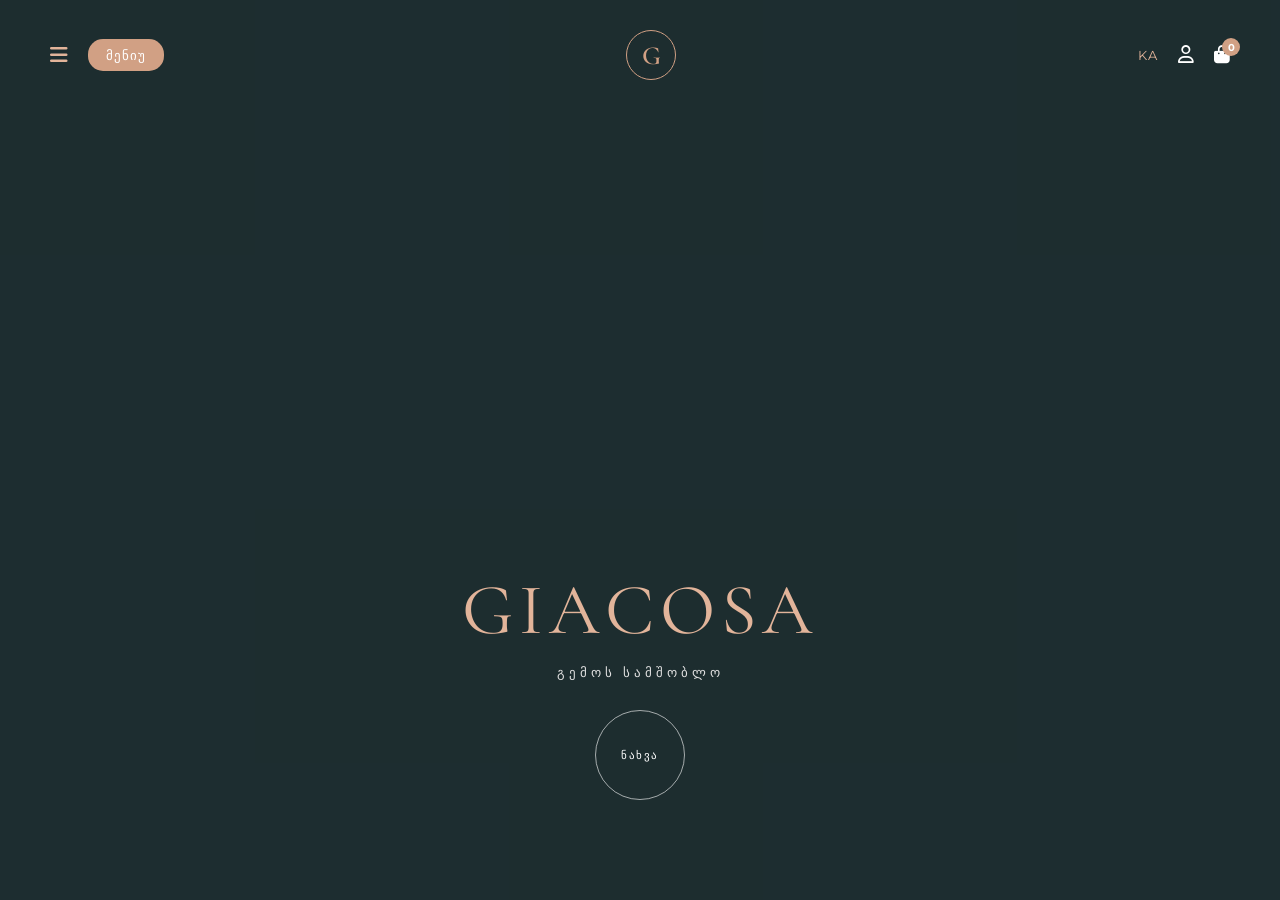
<file: index.html>
<!DOCTYPE html>
<html lang="ka">
<head>
  <meta charset="UTF-8">
  <meta name="viewport" content="width=device-width, initial-scale=1.0">
  <title>ონლაინ რესტორანი</title>
  <link rel="preconnect" href="https://fonts.googleapis.com">
  <link rel="preconnect" href="https://fonts.gstatic.com" crossorigin>
  <link href="https://fonts.googleapis.com/css2?family=Cormorant+Garamond:wght@400;600&family=Montserrat:wght@300;400;500&display=swap" rel="stylesheet">

  <link rel="stylesheet" href="https://cdnjs.cloudflare.com/ajax/libs/font-awesome/6.4.0/css/all.min.css">
  <link rel="stylesheet" href="css/style.css">
</head>
<body>

  <header class="hero">
    <div class="overlay"></div>

    <nav class="navbar">
      <div class="nav-left">
        <button class="burger-menu" id="burger-btn" aria-label="მენიუ">
          <i class="fa-solid fa-bars"></i>
        </button>
        <a href="html/shop.html" class="btn-shop">მენიუ</a>
      </div>

      <div class="nav-menu" id="nav-menu">
        <ul class="nav-links">
          <li><a href="html/shop.html">მენიუ</a></li>
          <li><a href="html/about.html">ჩვენს შესახებ</a></li>
          <li><a href="html/careers.html">იმუშავე ჩვენთან</a></li>
        </ul>
      </div>

      <div class="logo">
        <a href="index.html" class="logo-icon">
          <span>G</span>
        </a>
      </div>

      <div class="nav-right">
        <div class="lang-select">KA</div>
        <a href="html/profile.html" class="icon-link" aria-label="პროფილი"><i class="fa-regular fa-user"></i></a>
        <a href="html/cart.html" class="icon-link cart-icon" aria-label="კალათა">
          <i class="fa-solid fa-bag-shopping"></i>
          <span id="cart-count" class="cart-badge">0</span>
        </a>
      </div>
    </nav>

    <div class="hero-content">
      <h1 class="brand-title">GIACOSA</h1>
      <p class="brand-subtitle">გემოს სამშობლო</p>
      
      <a href="html/about.html" class="btn-play">
        <span>ნახვა</span>
      </a>
    </div>
  </header>

  <div id="auth-modal" class="auth-modal-overlay">
    <div class="auth-modal-container">
      <button id="auth-close-btn" class="auth-close-btn" aria-label="დახურვა">
        <i class="fa-solid fa-xmark"></i>
      </button>

      <div class="auth-logo">
        <div class="auth-logo-icon">G</div>
      </div>

      <!-- LOGIN VIEW -->
      <div id="login-view">
        <div class="auth-section">
          <h2 class="auth-title">ავტორიზაცია</h2>
          <p class="auth-description">
            გთხოვთ შეიყვანოთ თქვენი მონაცემები პირად კაბინეტში შესასვლელად
          </p>

          <form id="login-form" class="auth-form" onsubmit="handleLogin(event)">
            <div class="auth-input-grid">
              <div class="auth-field">
                <label for="login-email">ელ. ფოსტა <span class="required">*</span></label>
                <input type="email" id="login-email" required>
              </div>
              <div class="auth-field">
                <label for="login-password">პაროლი <span class="required">*</span></label>
                <input type="password" id="login-password" required>
              </div>
            </div>

            <p id="login-error" class="auth-error-msg"></p>

            <button type="submit" class="auth-btn-dark">გაგზავნა</button>
            <a href="#" class="forgot-password-link">დაგავიწყდათ პაროლი?</a>
          </form>
        </div>

        <div class="auth-divider"></div>

        <div class="auth-section">
          <h2 class="auth-subtitle">ახალი მომხმარებელი</h2>
          <p class="auth-description">
            დარეგისტრირდით შეკვეთის უფრო სწრაფად გაფორმებისთვის, შეკვეთების ისტორიისა და სურვილების სიის სანახავად.
          </p>
          <button type="button" class="auth-btn-dark" onclick="showRegisterView()">რეგისტრაცია</button>
        </div>
      </div>

      <div id="register-view" style="display: none;">
        <div class="auth-section">
          <h2 class="auth-title">ანგარიშის შექმნა</h2>
          <p class="auth-description">
            შეავსეთ მონაცემები ახალი პროფილის შესაქმნელად
          </p>

          <form id="register-form" class="auth-form" onsubmit="handleRegister(event)">
            <div class="auth-input-grid">
              <div class="auth-field">
                <label for="reg-firstname">სახელი <span class="required">*</span></label>
                <input type="text" id="reg-firstname" required>
              </div>
              <div class="auth-field">
                <label for="reg-lastname">გვარი <span class="required">*</span></label>
                <input type="text" id="reg-lastname" required>
              </div>
            </div>

            <div class="auth-input-grid">
              <div class="auth-field">
                <label for="reg-email">ელ. ფოსტა <span class="required">*</span></label>
                <input type="email" id="reg-email" required>
              </div>
              <div class="auth-field">
                <label for="reg-password">პაროლი <span class="required">*</span></label>
                <input type="password" id="reg-password" minlength="6" required>
              </div>
            </div>

            <p id="register-error" class="auth-error-msg"></p>

            <button type="submit" class="auth-btn-dark">პროფილის შექმნა</button>
          </form>

          <button type="button" class="back-to-login-btn" onclick="showLoginView()">
            <i class="fa-solid fa-arrow-left"></i> უკან შესვლაზე
          </button>
        </div>
      </div>

    </div>
  </div>

  <script src="js/cart.js"></script>
  <script src="js/script.js"></script>
  <script src="js/product-details.js"></script>
</body>
</html>
</file>
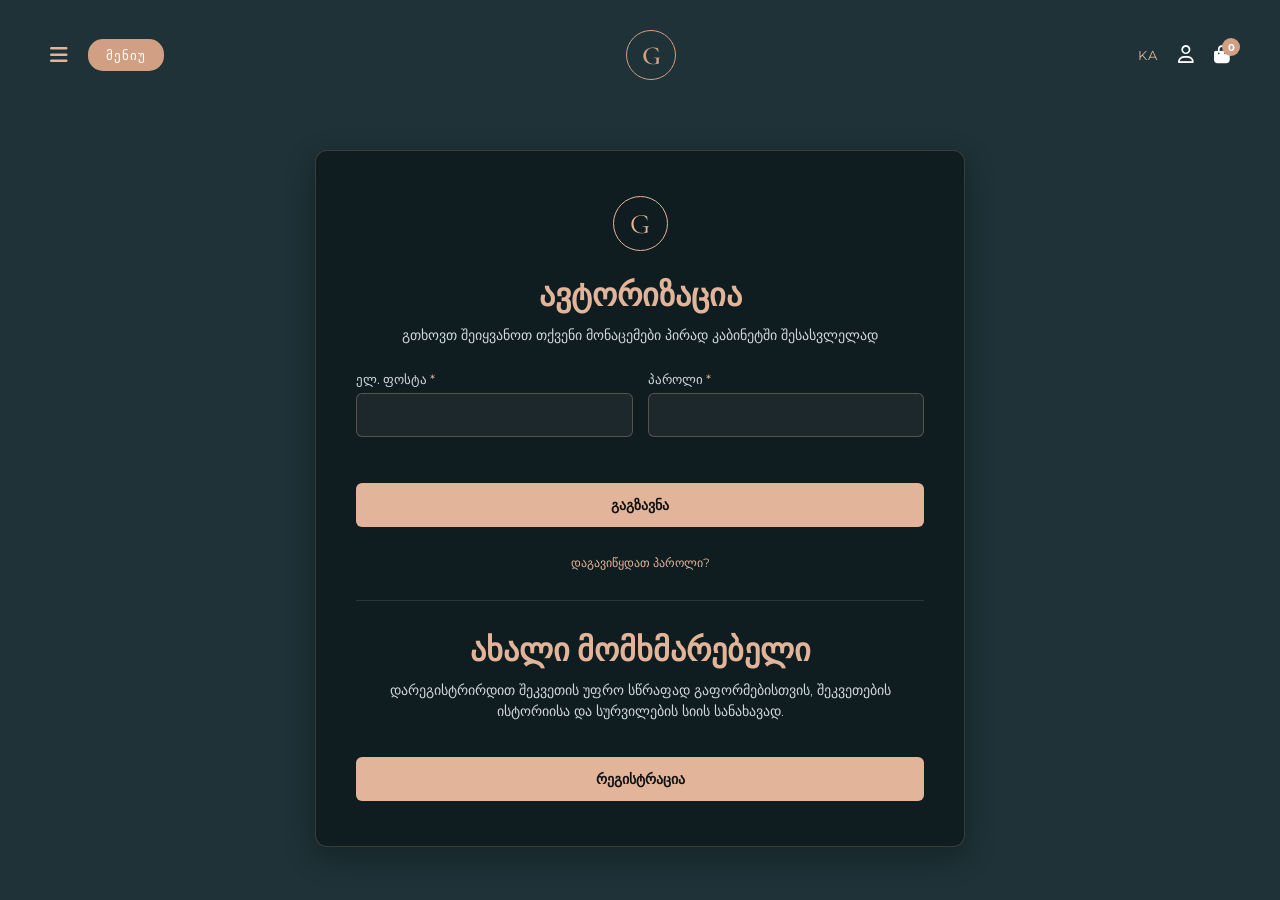
<file: html/auth.html>
<!DOCTYPE html>
<html lang="ka">
<head>
  <meta charset="UTF-8">
  <meta name="viewport" content="width=device-width, initial-scale=1.0">
  <title>ავტორიზაცია / რეგისტრაცია</title>
  <link rel="preconnect" href="https://fonts.googleapis.com">
  <link rel="preconnect" href="https://fonts.gstatic.com" crossorigin>
  <link href="https://fonts.googleapis.com/css2?family=Cormorant+Garamond:wght@400;600&family=Montserrat:wght@300;400;500&display=swap" rel="stylesheet">
  <link rel="stylesheet" href="https://cdnjs.cloudflare.com/ajax/libs/font-awesome/6.4.0/css/all.min.css">
  <link rel="stylesheet" href="../css/style.css">
  <link rel="stylesheet" href="../css/auth.css">
</head>
<body class="auth-page-body">

  <nav class="navbar">
    <div class="nav-left">
      <button class="burger-menu" id="burger-btn" aria-label="მენიუ">
        <i class="fa-solid fa-bars"></i>
      </button>
      <a href="shop.html" class="btn-shop">მენიუ</a>
    </div>

    <div class="nav-menu" id="nav-menu">
      <ul class="nav-links">
        <li><a href="shop.html">მენიუ</a></li>
        <li><a href="about.html">ჩვენს შესახებ</a></li>
        <li><a href="careers.html">იმუშავე ჩვენთან</a></li>
      </ul>
    </div>

    <div class="logo">
      <a href="../index.html" class="logo-icon">
        <span>G</span>
      </a>
    </div>

    <div class="nav-right">
      <div class="lang-select">KA</div>
      <a href="auth.html" class="icon-link" aria-label="პროფილი"><i class="fa-regular fa-user"></i></a>
      <a href="cart.html" class="icon-link cart-icon" aria-label="კალათა">
        <i class="fa-solid fa-bag-shopping"></i>
        <span id="cart-count" class="cart-badge">0</span>
      </a>
    </div>
  </nav>

  <main class="auth-container-page">
    <div class="auth-modal-container static-auth-container">
      
      <div class="auth-logo">
        <a href="../index.html" class="auth-logo-icon">G</a>
      </div>

      <!-- LOGIN VIEW -->
      <div id="login-view">
        <div class="auth-section">
          <h2 class="auth-title">ავტორიზაცია</h2>
          <p class="auth-description">
            გთხოვთ შეიყვანოთ თქვენი მონაცემები პირად კაბინეტში შესასვლელად
          </p>

          <form id="register-form" class="auth-form" onsubmit="handleLogin(event)">
            <div class="auth-input-grid">
              <div class="auth-field">
                <label for="login-email">ელ. ფოსტა <span class="required">*</span></label>
                <input type="email" id="login-email" required>
              </div>
              <div class="auth-field">
                <label for="login-password">პაროლი <span class="required">*</span></label>
                <input type="password" id="login-password" required>
              </div>
            </div>

            <p id="login-error" class="auth-error-msg"></p>

            <button type="submit" class="auth-btn-dark">გაგზავნა</button>
            <a href="#" class="forgot-password-link">დაგავიწყდათ პაროლი?</a>
          </form>
        </div>

        <div class="auth-divider"></div>

        <div class="auth-section">
          <h2 class="auth-subtitle">ახალი მომხმარებელი</h2>
          <p class="auth-description">
            დარეგისტრირდით შეკვეთის უფრო სწრაფად გაფორმებისთვის, შეკვეთების ისტორიისა და სურვილების სიის სანახავად.
          </p>
          <button type="button" class="auth-btn-dark" onclick="showRegisterView()">რეგისტრაცია</button>
        </div>
      </div>

      <div id="register-view" style="display: none;">
        <div class="auth-section">
          <h2 class="auth-title">ანგარიშის შექმნა</h2>
          <p class="auth-description">
            შეავსეთ მონაცემები ახალი პროფილის შესაქმნელად
          </p>

          <form id="register-form" class="auth-form" onsubmit="handleRegister(event)">
            <div class="auth-input-grid">
              <div class="auth-field">
                <label for="reg-firstname">სახელი <span class="required">*</span></label>
                <input type="text" id="reg-firstname" required>
              </div>
              <div class="auth-field">
                <label for="reg-lastname">გვარი <span class="required">*</span></label>
                <input type="text" id="reg-lastname" required>
              </div>
            </div>

            <div class="auth-input-grid">
              <div class="auth-field">
                <label for="reg-email">ელ. ფოსტა <span class="required">*</span></label>
                <input type="email" id="reg-email" required>
              </div>
              <div class="auth-field">
                <label for="reg-password">პაროლი <span class="required">*</span></label>
                <input type="password" id="reg-password" minlength="6" required>
              </div>
            </div>

            <p id="register-error" class="auth-error-msg"></p>

            <button type="submit" class="auth-btn-dark">პროფილის შექმნა</button>
          </form>

          <button type="button" class="back-to-login-btn" onclick="showLoginView()">
            <i class="fa-solid fa-arrow-left"></i> უკან შესვლაზე
          </button>
        </div>
      </div>

    </div>
  </main>

<script src="../js/cart.js"></script>
<script src="../js/script.js"></script>
<script src="../js/auth.js"></script>
<script src="../js/main.js"></script>
</body>
</html>
</file>
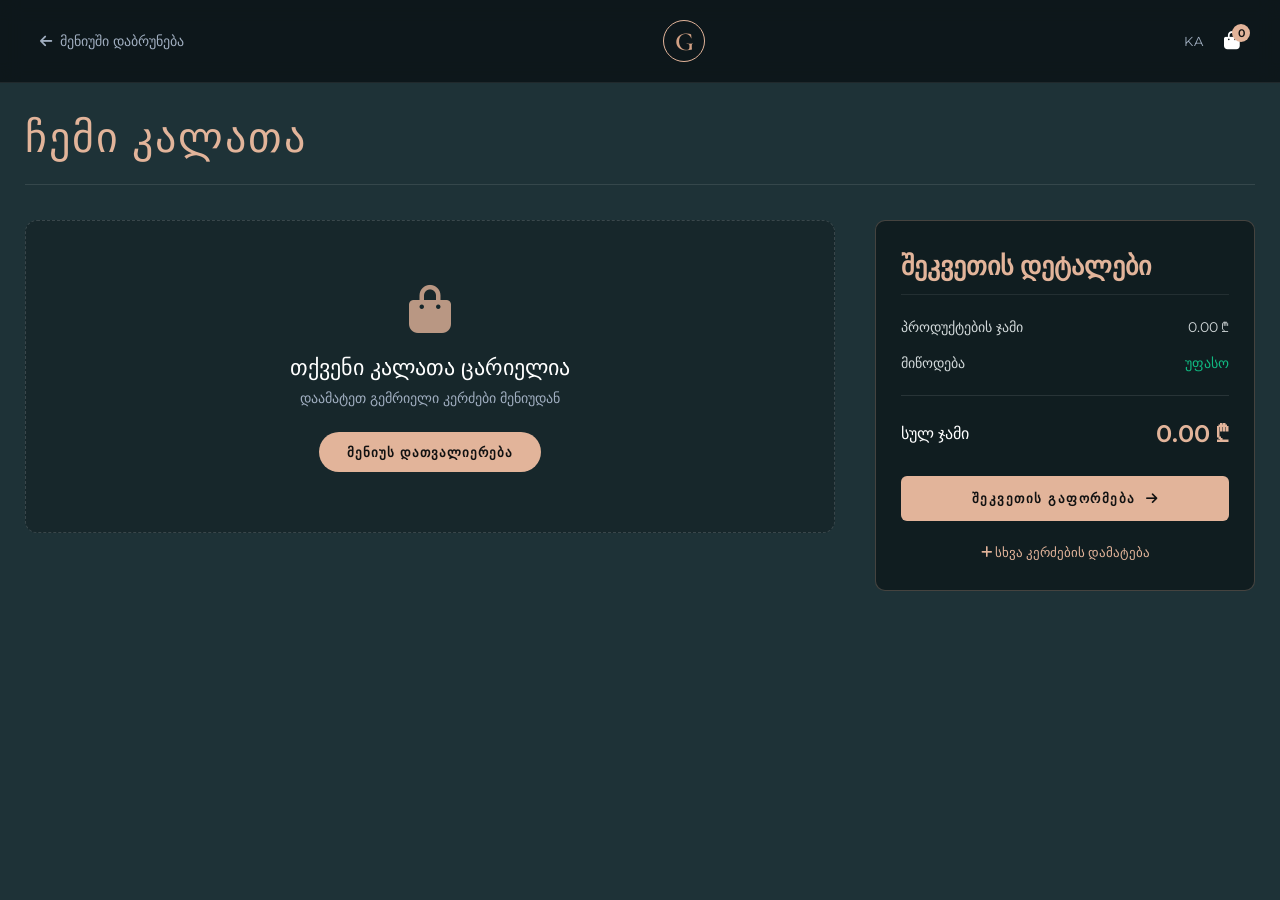
<file: html/cart.html>
<!DOCTYPE html>
<html lang="ka">
<head>
  <meta charset="UTF-8">
  <meta name="viewport" content="width=device-width, initial-scale=1.0">
  <title>კალათა</title>
  <link rel="preconnect" href="https://fonts.googleapis.com">
  <link rel="preconnect" href="https://fonts.gstatic.com" crossorigin>
  <link href="https://fonts.googleapis.com/css2?family=Cormorant+Garamond:wght@400;600&family=Montserrat:wght@300;400;500;600&display=swap" rel="stylesheet">

  <link rel="stylesheet" href="https://cdnjs.cloudflare.com/ajax/libs/font-awesome/6.4.0/css/all.min.css">
  <link rel="stylesheet" href="../css/style.css">
  <link rel="stylesheet" href="../css/cart.css">
</head>
<body class="shop-body">

  <nav class="navbar shop-navbar">
    <div class="nav-left">
      <a href="shop.html" class="back-btn"><i class="fa-solid fa-arrow-left"></i> მენიუში დაბრუნება</a>
    </div>

    <div class="logo">
      <a href="../index.html" class="logo-icon">
        <span>G</span>
      </a>
    </div>

    <div class="nav-right">
      <div class="lang-select">KA</div>
      <a href="cart.html" class="icon-link cart-icon" aria-label="კალათა">
        <i class="fa-solid fa-bag-shopping"></i>
        <span id="cart-count" class="cart-badge">0</span>
      </a>
    </div>
  </nav>

  <main class="cart-page-container">
    <div class="cart-header-section">
      <h1 class="cart-title">ჩემი კალათა</h1>
      <button id="clear-cart-btn" class="clear-cart-btn" onclick="clearCart()">
        <i class="fa-regular fa-trash-can"></i> კალათის გასუფთავება
      </button>
    </div>

    <div class="cart-layout">
      <div id="cart-items-container" class="cart-items-list">
        <p class="loading">იტვირთება...</p>
      </div>

      <aside class="cart-summary-card">
        <h2 class="summary-title">შეკვეთის დეტალები</h2>
        
        <div class="summary-row">
          <span>პროდუქტების ჯამი</span>
          <span><span id="cart-subtotal-price">0.00</span> ₾</span>
        </div>

        <div class="summary-row">
          <span>მიწოდება</span>
          <span class="free-shipping">უფასო</span>
        </div>

        <div class="summary-divider"></div>

        <div class="summary-row total-row">
          <span>სულ ჯამი</span>
          <span class="grand-total"><span id="cart-total-price">0.00</span> ₾</span>
        </div>

        <button class="checkout-btn" onclick="handleCheckout()">
          შეკვეთის გაფორმება <i class="fa-solid fa-arrow-right"></i>
        </button>

        <a href="shop.html" class="continue-shopping">
          <i class="fa-solid fa-plus"></i> სხვა კერძების დამატება
        </a>
      </aside>
    </div>

  <div id="checkout-modal" class="modal-overlay">
    <div class="modal-card">
      <button class="modal-close-btn" onclick="closeCheckoutModal()" aria-label="დახურვა">
        <i class="fa-solid fa-xmark"></i>
      </button>

      <div class="modal-header">
        <h2>შეკვეთის გაფორმება</h2>
        <p>გთხოვთ შეავსოთ საკონტაქტო მონაცემები მიწოდებისთვის</p>
      </div>

      <form id="checkout-form" onsubmit="submitOrder(event)">
        <div class="form-group">
          <label for="user-name">სახელი და გვარი *</label>
          <input type="text" id="user-name" required placeholder="მაგ: გიორგი ბერიძე">
        </div>

        <div class="form-group">
          <label for="user-phone">ტელეფონის ნომერი *</label>
          <input type="tel" id="user-phone" required placeholder="5XX XX XX XX">
        </div>

        <div class="form-group">
          <label for="user-address">მისამართი *</label>
          <input type="text" id="user-address" required placeholder="ქუჩა, ბინის/სახლის ნომერი">
        </div>

        <div class="form-group">
          <label for="user-notes">კომენტარი (არასავალდებულო)</label>
          <textarea id="user-notes" rows="3" placeholder="დამატებითი ინსტრუქცია კურიერისთვის..."></textarea>
        </div>

        <div class="modal-summary">
          <span>გადასახდელი თანხა:</span>
          <strong id="modal-total-price">0.00 ₾</strong>
        </div>

        <button type="submit" class="checkout-submit-btn">
          შეკვეთის დადასტურება <i class="fa-solid fa-check"></i>
        </button>
      </form>
    </div>
  </div>
  
  </main>

  <script src="../js/cart.js"></script>
  <script src="../js/main.js"></script>
</body>
</html>
</file>
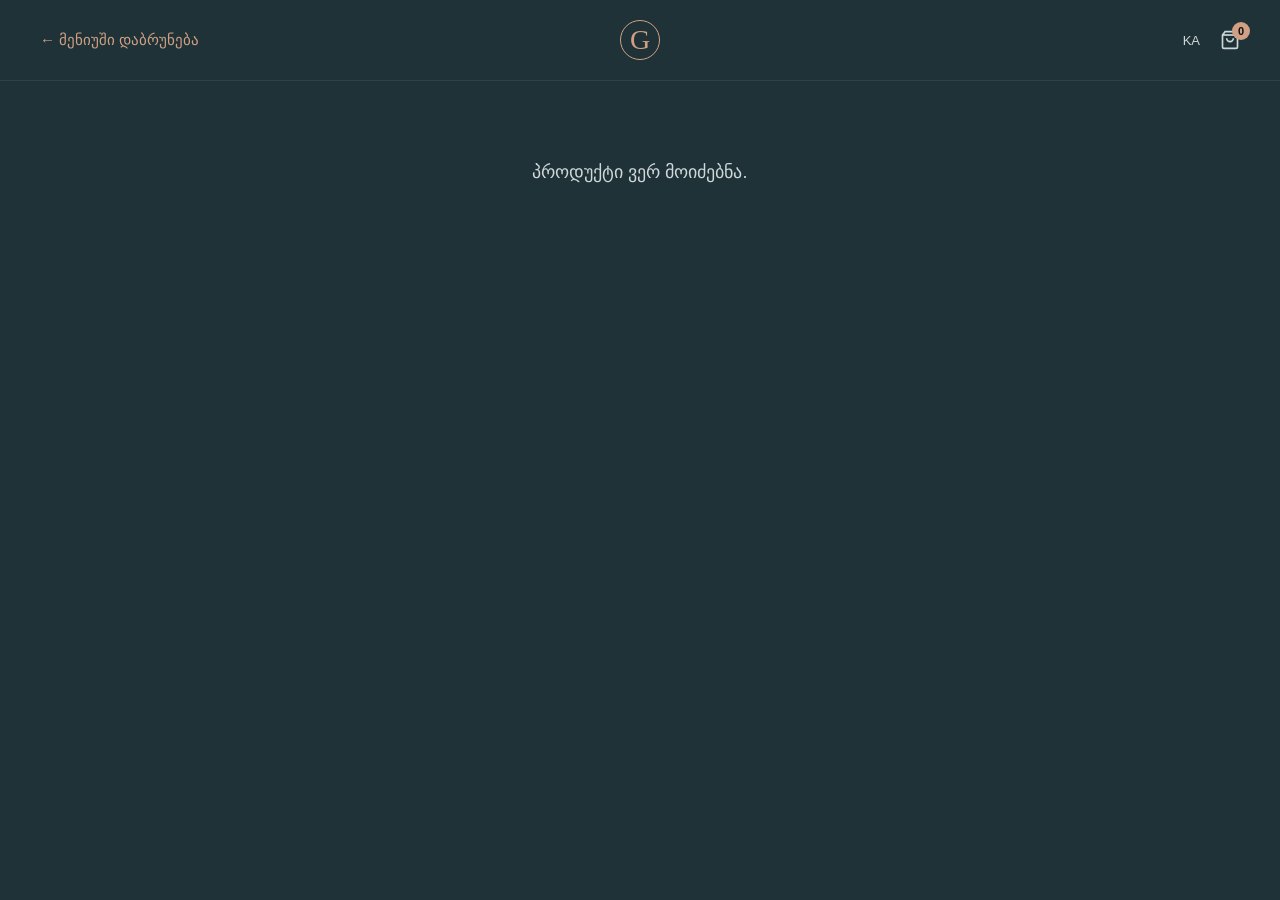
<file: html/product-details.html>
<!DOCTYPE html>
<html lang="ka">
<head>
  <meta charset="UTF-8">
  <meta name="viewport" content="width=device-width, initial-scale=1.0">
  <title>პროდუქტის დეტალები</title>
  <link rel="stylesheet" href="../css/style.css">
  <link rel="stylesheet" href="../css/product-details.css">
</head>
<body class="light-body">

  <header class="top-header light-header">
    <div class="header-left">
      <a href="shop.html" class="back-btn">← მენიუში დაბრუნება</a>
    </div>

    <div class="header-logo">
      <div class="logo-box">G</div>
    </div>

    <div class="header-right">
      <span class="lang-switch">KA</span>

      <a href="cart.html" class="cart-icon-wrapper" style="text-decoration: none; color: inherit;">
        <svg width="20" height="20" fill="none" stroke="currentColor" stroke-width="2" viewBox="0 0 24 24">
          <path d="M6 2L3 6v14a2 2 0 0 0 2 2h14a2 2 0 0 0 2-2V6l-3-4z"></path>
          <line x1="3" y1="6" x2="21" y2="6"></line>
          <path d="M16 10a4 4 0 0 1-8 0"></path>
        </svg>
        <span class="cart-badge">0</span>
      </a>
    </div>
  </header>

  <main class="details-container" id="details-container">
    <p class="loading">მონაცემები იტვირთება...</p>
  </main>

  <script src="../js/cart.js"></script>
  <script src="../js/product-details.js"></script>
  <script src="../js/main.js"></script>
 
</body>
</html>
</file>
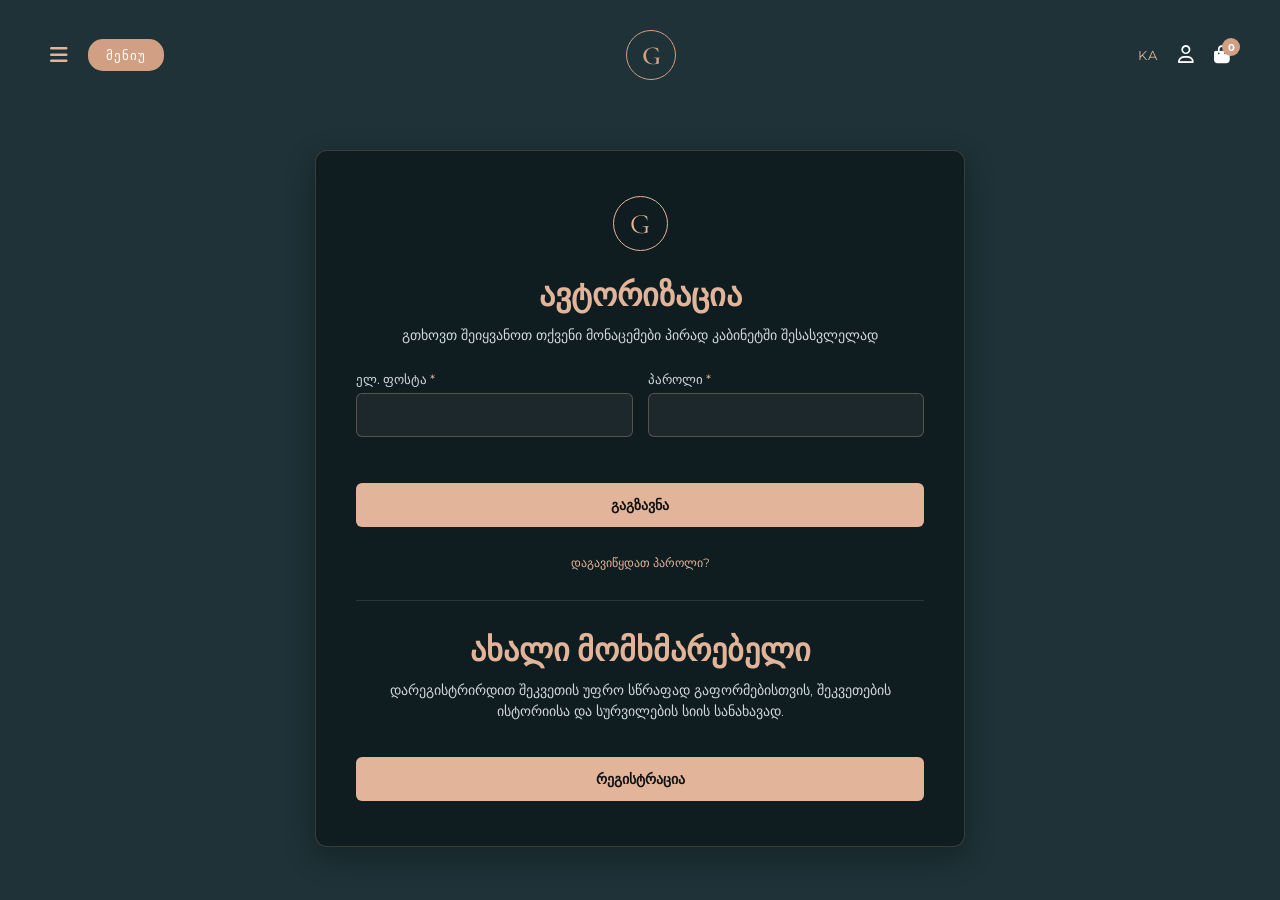
<file: html/profile.html>
<!DOCTYPE html>
<html lang="ka">
<head>
  <meta charset="UTF-8">
  <meta name="viewport" content="width=device-width, initial-scale=1.0">
  <title>პირადი კაბინეტი</title>
  <link rel="preconnect" href="https://fonts.googleapis.com">
  <link rel="preconnect" href="https://fonts.gstatic.com" crossorigin>
  <link href="https://fonts.googleapis.com/css2?family=Cormorant+Garamond:ital,wght@0,400;0,600;1,400&family=Montserrat:wght@300;400;500;600&display=swap" rel="stylesheet">

  <link rel="stylesheet" href="https://cdnjs.cloudflare.com/ajax/libs/font-awesome/6.4.0/css/all.min.css">
  <link rel="stylesheet" href="../css/style.css">
  <link rel="stylesheet" href="../css/profile.css">
</head>
<body class="shop-body">

  <nav class="navbar shop-navbar">
    <div class="nav-left">
      <a href="shop.html" class="back-btn"><i class="fa-solid fa-arrow-left"></i> მენიუში დაბრუნება</a>
    </div>

    <div class="logo">
      <a href="../index.html" class="logo-icon">
        <span>G</span>
      </a>
    </div>

    <div class="nav-right">
      <div class="lang-select">KA</div>
      <a href="profile.html" class="icon-link active" aria-label="პროფილი">
        <i class="fa-regular fa-user"></i>
      </a>
      <a href="cart.html" class="icon-link cart-icon" aria-label="კალათა">
        <i class="fa-solid fa-bag-shopping"></i>
        <span id="cart-count" class="cart-badge">0</span>
      </a>
    </div>
  </nav>

  <main class="profile-container">
    <div class="profile-header">
      <h1 class="profile-title">პირადი კაბინეტი</h1>
      <p class="profile-subtitle">მართეთ თქვენი ანგარიში და შეკვეთების ისტორია</p>
    </div>

    <div class="profile-layout">
      <aside class="profile-sidebar">
        <div class="user-card">
          <div class="user-avatar">
            <i class="fa-solid fa-user"></i>
          </div>
          <h3 id="profile-user-name" class="user-name">ანა ბერიძე</h3>
          <p id="profile-user-email" class="user-email">ana.beridze@example.com</p>
        </div>

        <nav class="profile-tabs">
          <button class="tab-btn active" onclick="switchTab('info')">
            <i class="fa-regular fa-id-card"></i> პირადი ინფორმაცია
          </button>
          <button class="tab-btn" onclick="switchTab('orders')">
            <i class="fa-solid fa-box-archive"></i> შეკვეთების ისტორია
          </button>
          <button class="tab-btn" onclick="switchTab('addresses')">
            <i class="fa-solid fa-location-dot"></i> შენახული მისამართები
          </button>
          <button class="tab-btn logout-btn" onclick="logoutUser()">
            <i class="fa-solid fa-right-from-bracket"></i> სისტემიდან გამოსვლა
          </button>
        </nav>
      </aside>

      <section class="profile-content">
        <div id="tab-info" class="tab-content active">
          <h2 class="content-title">პირადი მონაცემები</h2>
          <form id="profile-info-form" onsubmit="saveProfileInfo(event)">
            <div class="form-row">
              <div class="form-group">
                <label for="prof-firstname">სახელი</label>
                <input type="text" id="prof-firstname" value="ანა" required>
              </div>
              <div class="form-group">
                <label for="prof-lastname">გვარი</label>
                <input type="text" id="prof-lastname" value="ბერიძე" required>
              </div>
            </div>

            <div class="form-group">
              <label for="prof-email">ელ-ფოსტა</label>
              <input type="email" id="prof-email" value="ana.beridze@example.com" required>
            </div>

            <div class="form-group">
              <label for="prof-phone">ტელეფონის ნომერი</label>
              <input type="tel" id="prof-phone" value="599 12 34 56" required>
            </div>

            <button type="submit" class="save-btn">ცვლილებების შენახვა</button>
          </form>
        </div>

        <div id="tab-orders" class="tab-content">
          <h2 class="content-title">ჩემი შეკვეთები</h2>
          <div id="orders-list" class="orders-list">
          </div>
        </div>

        <div id="tab-addresses" class="tab-content">
          <h2 class="content-title">მისამართები მიწოდებისთვის</h2>
          <div class="addresses-grid" id="addresses-list">
          </div>
          <button class="add-address-btn" onclick="addNewAddress()">
            <i class="fa-solid fa-plus"></i> ახალი მისამართის დამატება
          </button>
        </div>
      </section>
    </div>
  </main>

  <script src="../js/cart.js"></script>
  <script src="../js/profile.js"></script>
  <script src="../js/main.js"></script>
</body>
</html>
</file>
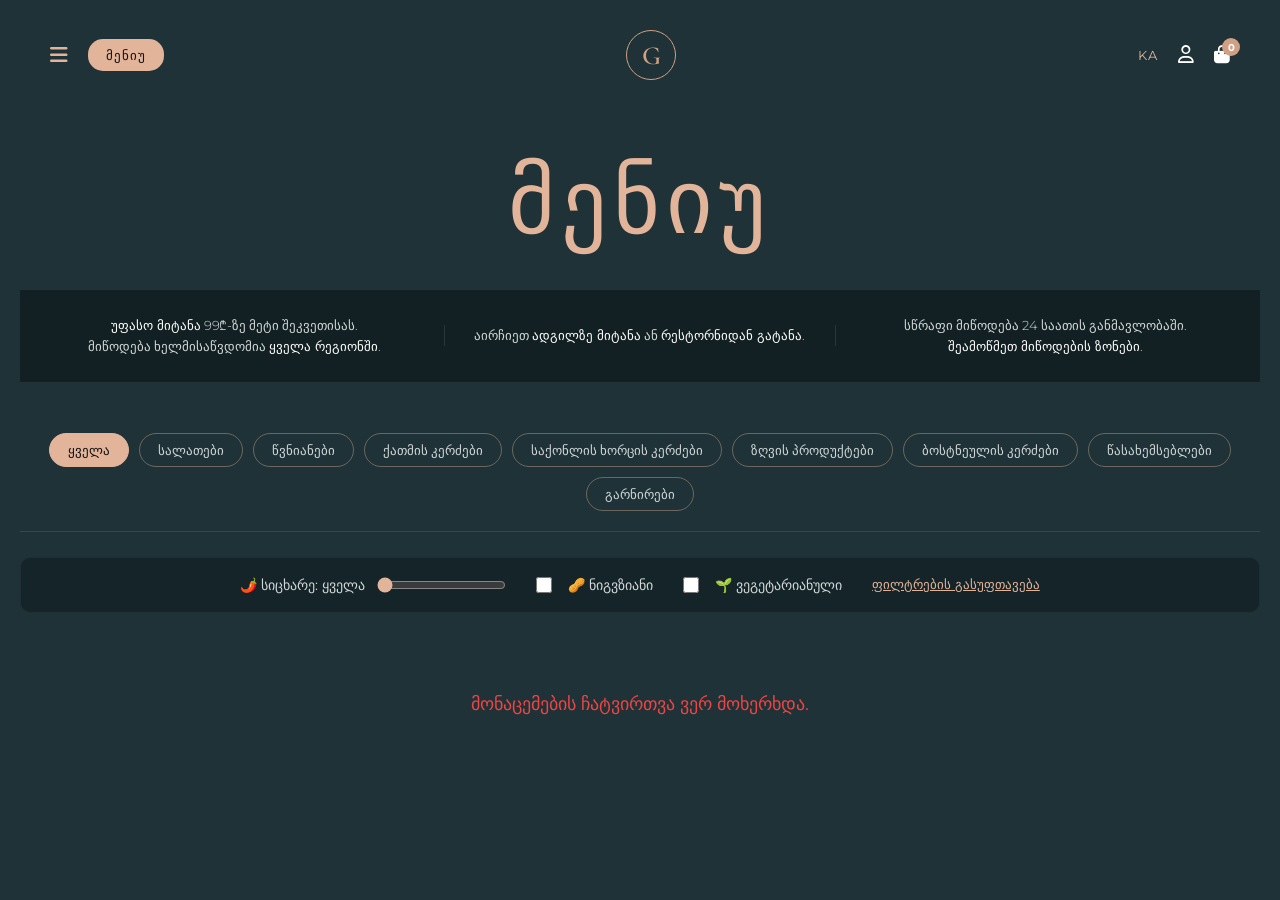
<file: html/shop.html>
<!DOCTYPE html>
<html lang="ka">
<head>
  <meta charset="UTF-8">
  <meta name="viewport" content="width=device-width, initial-scale=1.0">
  <title>მენიუ</title>

  <link rel="preconnect" href="https://fonts.googleapis.com">
  <link rel="preconnect" href="https://fonts.gstatic.com" crossorigin>
  <link href="https://fonts.googleapis.com/css2?family=Cormorant+Garamond:ital,wght@0,400;0,600;1,400&family=Montserrat:wght@300;400;500;600&display=swap" rel="stylesheet">

  <link rel="stylesheet" href="https://cdnjs.cloudflare.com/ajax/libs/font-awesome/6.4.0/css/all.min.css">
  <link rel="stylesheet" href="../css/style.css">
  <link rel="stylesheet" href="../css/shop.css">
</head>
<body class="shop-body">

  <nav class="navbar shop-navbar">
    <div class="nav-left">
      <button class="burger-menu" id="burger-btn" aria-label="მენიუ">
        <i class="fa-solid fa-bars"></i>
      </button>
      <a href="shop.html" class="btn-shop active">მენიუ</a>
    </div>

    <div class="nav-menu" id="nav-menu">
      <ul class="nav-links">
        <li><a href="shop.html">მენიუ</a></li>
        <li><a href="about.html">ჩვენს შესახებ</a></li>
        <li><a href="careers.html">იმუშავე ჩვენთან</a></li>
      </ul>
    </div>

    <div class="logo">
      <a href="../index.html" class="logo-icon">
        <span>G</span>
      </a>
    </div>

    <div class="nav-right">
      <div class="lang-select">KA</div>
      <a href="profile.html" class="icon-link" aria-label="პროფილი">
        <i class="fa-regular fa-user"></i>
      </a>
      <a href="cart.html" class="icon-link cart-icon" aria-label="კალათა">
        <i class="fa-solid fa-bag-shopping"></i>
        <span id="cart-count" class="cart-badge">0</span>
      </a>
    </div>
  </nav>

  <section class="shop-header">
    <h1 class="shop-title">მენიუ</h1>

    <div class="info-banner">
      <div class="info-item">
        <p><strong>უფასო მიტანა</strong> 99₾-ზე მეტი შეკვეთისას.</p>
        <p>მიწოდება ხელმისაწვდომია <strong>ყველა რეგიონში</strong>.</p>
      </div>
      <div class="info-item border-left border-right">
        <p>აირჩიეთ <strong>ადგილზე მიტანა</strong> ან <strong>რესტორნიდან გატანა</strong>.</p>
      </div>
      <div class="info-item">
        <p>სწრაფი მიწოდება 24 საათის განმავლობაში.</p>
        <p><strong>შეამოწმეთ მიწოდების ზონები</strong>.</p>
      </div>
    </div>
  </section>

  <section class="filters-container">
    <div class="categories-bar">
      <button class="category-btn active" data-category="All">ყველა</button>
      <button class="category-btn" data-category="Salads">სალათები</button>
      <button class="category-btn" data-category="Soups">წვნიანები</button>
      <button class="category-btn" data-category="Chicken-Dishes">ქათმის კერძები</button>
      <button class="category-btn" data-category="Beef-Dishes">საქონლის ხორცის კერძები</button>
      <button class="category-btn" data-category="Seafood-Dishes">ზღვის პროდუქტები</button>
      <button class="category-btn" data-category="Vegetable-Dishes">ბოსტნეულის კერძები</button>
      <button class="category-btn" data-category="Bits&Bites">წასახემსებლები</button>
      <button class="category-btn" data-category="On-The-Side">გარნირები</button>
    </div>

    <div class="ingredient-filters">
      <div class="filter-group">
        <label for="spiciness-range">🌶️ სიცხარე: <span id="spiciness-value">ყველა</span></label>
        <input type="range" id="spiciness-range" min="-1" max="4" value="-1" step="1">
      </div>

      <div class="filter-group checkbox-group">
        <label class="custom-checkbox">
          <input type="checkbox" id="nuts-checkbox">
          <span class="checkmark"></span>
          🥜 ნიგვზიანი
        </label>
      </div>

      <div class="filter-group checkbox-group">
        <label class="custom-checkbox">
          <input type="checkbox" id="veg-checkbox">
          <span class="checkmark"></span>
          🌱 ვეგეტარიანული
        </label>
      </div>

      <button id="reset-filters-btn" class="btn-reset">ფილტრების გასუფთავება</button>
    </div>
  </section>

  <main class="products-grid" id="products-container">
    <p class="loading">პროდუქტები იტვირთება...</p>
  </main>

  <div id="auth-modal" class="auth-modal-overlay">
    <div class="auth-modal-container">
      <button id="auth-close-btn" class="auth-close-btn" aria-label="დახურვა">
        <i class="fa-solid fa-xmark"></i>
      </button>

      <div class="auth-logo">
        <div class="auth-logo-icon">G</div>
      </div>

      <div id="login-view">
        <div class="auth-section">
          <h2 class="auth-title">LOGIN</h2>
          <p class="auth-description">
            Please enter your account details to log into your personal area
          </p>

          <form id="login-form" class="auth-form" onsubmit="handleLogin(event)">
            <div class="auth-input-grid">
              <div class="auth-field">
                <label for="login-email">email <span class="required">*</span></label>
                <input type="email" id="login-email" required>
              </div>
              <div class="auth-field">
                <label for="login-password">Password <span class="required">*</span></label>
                <input type="password" id="login-password" required>
              </div>
            </div>

            <p id="login-error" class="auth-error-msg"></p>

            <button type="submit" class="auth-btn-dark">SEND</button>
            <a href="#" class="forgot-password-link">Forgotten password ?</a>
          </form>
        </div>

        <div class="auth-divider"></div>

        <div class="auth-section">
          <h2 class="auth-subtitle">NEW USER</h2>
          <p class="auth-description">
            Get faster checkouts, access to your order history and create a wishlist.
          </p>
          <button type="button" class="auth-btn-dark" onclick="showRegisterView()">REGISTER</button>
        </div>
      </div>

      <div id="register-view" style="display: none;">
        <div class="auth-section">
          <h2 class="auth-title">CREATE ACCOUNT</h2>
          <p class="auth-description">
            Fill in your details to create a new profile
          </p>

          <form id="register-form" class="auth-form" onsubmit="handleRegister(event)">
            <div class="auth-input-grid">
              <div class="auth-field">
                <label for="reg-firstname">First Name <span class="required">*</span></label>
                <input type="text" id="reg-firstname" required>
              </div>
              <div class="auth-field">
                <label for="reg-lastname">Last Name <span class="required">*</span></label>
                <input type="text" id="reg-lastname" required>
              </div>
            </div>

            <div class="auth-input-grid">
              <div class="auth-field">
                <label for="reg-email">email <span class="required">*</span></label>
                <input type="email" id="reg-email" required>
              </div>
              <div class="auth-field">
                <label for="reg-password">Password <span class="required">*</span></label>
                <input type="password" id="reg-password" minlength="6" required>
              </div>
            </div>

            <p id="register-error" class="auth-error-msg"></p>

            <button type="submit" class="auth-btn-dark">CREATE PROFILE</button>
          </form>

          <button type="button" class="back-to-login-btn" onclick="showLoginView()">
            <i class="fa-solid fa-arrow-left"></i> Back to Login
          </button>
        </div>
      </div>

    </div>
  </div>

  <script src="../js/cart.js"></script>
  <script src="../js/script.js"></script>
  <script src="../js/shop.js"></script>
  <script src="../js/main.js"></script>
  <script src="../js/product-details.js"></script>
</body>
</html>
</file>
<file: css/style.css>
* {
  margin: 0;
  padding: 0;
  box-sizing: border-box;
}

html, body {
  width: 100%;
  overflow-x: hidden;
}

body {
  font-family: 'Montserrat', sans-serif;
  background-color: #1e3237;
  color: #fff;
  min-height: 100vh;
}

body.shop-body, body.light-body {
  background-color: #1e3237 !important;
}



.hero {
  position: relative;
  width: 100%;
  height: 100vh;
  background: url('https://images.unsplash.com/photo-1517248135467-4c7edcad34c4?q=80&w=1920') no-repeat center center/cover;
  display: flex;
  flex-direction: column;
  justify-content: space-between;
}

.hero .overlay {
  position: absolute;
  top: 0;
  left: 0;
  width: 100%;
  height: 100%;
  background: rgba(28, 43, 45, 0.75);
  z-index: 1;
}


.navbar {
  position: relative;
  z-index: 2;
  display: flex;
  justify-content: space-between;
  align-items: center;
  padding: 30px 50px;
  max-width: 1400px;
  width: 100%;
  margin: 0 auto;
}

.nav-left, .nav-right {
  display: flex;
  align-items: center;
  gap: 20px;
}


.burger-menu {
  background: transparent;
  border: none;
  cursor: pointer;
  color: #e2b49a;
  font-size: 20px;
  display: flex;
  align-items: center;
  justify-content: center;
}

.btn-shop {
  background-color: #d1a084;
  color: #fff;
  padding: 8px 18px;
  border-radius: 15px;
  text-decoration: none;
  font-size: 13px;
  font-weight: 500;
  letter-spacing: 1px;
  transition: all 0.3s ease;
}

.btn-shop:hover, .btn-shop.active {
  background-color: #e2b49a;
  color: #111;
}

.nav-menu {
  display: none;
  position: absolute;
  top: 80px;
  left: 50px;
  background: rgba(30, 50, 55, 0.95);
  padding: 20px;
  border-radius: 8px;
  border: 1px solid rgba(226, 180, 154, 0.3);
  z-index: 10;
}

.nav-menu.active {
  display: block;
}

.nav-links {
  list-style: none;
  display: flex;
  flex-direction: column;
  gap: 12px;
}

.nav-links a {
  color: #fff;
  text-decoration: none;
  font-size: 14px;
  transition: color 0.3s ease;
}

.nav-links a:hover {
  color: #e2b49a;
}

.logo-icon {
  width: 50px;
  height: 50px;
  border: 1px solid #d1a084;
  border-radius: 50%;
  display: flex;
  align-items: center;
  justify-content: center;
  position: relative;
  text-decoration: none;
}

.logo-icon span {
  font-family: 'Cormorant Garamond', serif;
  font-size: 26px;
  font-weight: 600;
  color: #d1a084;
}


.lang-select {
  font-size: 13px;
  color: #e2b49a;
  letter-spacing: 1px;
  cursor: pointer;
}

.icon-link {
  color: #fff;
  text-decoration: none;
  font-size: 18px;
  position: relative;
  display: flex;
  align-items: center;
  justify-content: center;
}

.cart-badge {
  position: absolute;
  top: -8px;
  right: -10px;
  background-color: #d1a084;
  color: #fff;
  font-size: 10px;
  font-weight: bold;
  width: 18px;
  height: 18px;
  border-radius: 50%;
  display: flex;
  align-items: center;
  justify-content: center;
}

.hero-content {
  position: relative;
  z-index: 2;
  text-align: center;
  margin-bottom: 100px;
  display: flex;
  flex-direction: column;
  align-items: center;
}

.brand-title {
  font-family: 'Cormorant Garamond', serif;
  font-size: clamp(48px, 6vw, 72px);
  font-weight: 400;
  letter-spacing: 6px;
  color: #e2b49a;
  margin-bottom: 10px;
  text-transform: uppercase;
}

.brand-subtitle {
  font-size: 13px;
  letter-spacing: 4px;
  color: #e0e0e0;
  font-weight: 300;
  margin-bottom: 30px;
}

.btn-play {
  width: 90px;
  height: 90px;
  border: 1px solid rgba(255, 255, 255, 0.6);
  border-radius: 50%;
  background: transparent;
  color: #fff;
  font-size: 11px;
  letter-spacing: 1.5px;
  text-decoration: none;
  cursor: pointer;
  display: flex;
  align-items: center;
  justify-content: center;
  transition: all 0.3s ease;
}

.btn-play:hover {
  border-color: #d1a084;
  color: #d1a084;
  transform: scale(1.05);
}

.auth-modal-overlay {
  display: none; 
  position: fixed;
  top: 0;
  left: 0;
  width: 100%;
  height: 100%;
  background: rgba(0, 0, 0, 0.75);
  backdrop-filter: blur(5px);
  z-index: 1000;
  justify-content: center;
  align-items: center;
  padding: 20px;
}

.auth-modal-overlay.active {
  display: flex;
}

.auth-modal-container {
  background-color: #1e3237;
  border: 1px solid rgba(226, 180, 154, 0.3);
  border-radius: 12px;
  width: 100%;
  max-width: 480px;
  padding: 40px 30px;
  position: relative;
  box-shadow: 0 15px 30px rgba(0, 0, 0, 0.5);
}

.auth-close-btn {
  position: absolute;
  top: 15px;
  right: 15px;
  background: transparent;
  border: none;
  color: #ccc;
  font-size: 20px;
  cursor: pointer;
  transition: color 0.3s;
}

.auth-close-btn:hover {
  color: #e2b49a;
}

.auth-logo {
  display: flex;
  justify-content: center;
  margin-bottom: 20px;
}

.auth-logo-icon {
  width: 45px;
  height: 45px;
  border: 1px solid #e2b49a;
  border-radius: 50%;
  color: #e2b49a;
  font-family: 'Cormorant Garamond', serif;
  font-size: 24px;
  display: flex;
  align-items: center;
  justify-content: center;
}

.auth-title, .auth-subtitle {
  font-family: 'Cormorant Garamond', serif;
  color: #e2b49a;
  text-align: center;
  font-size: 26px;
  margin-bottom: 10px;
}

.auth-description {
  font-size: 12px;
  color: #ccc;
  text-align: center;
  line-height: 1.5;
  margin-bottom: 20px;
}

.auth-form {
  display: flex;
  flex-direction: column;
  gap: 15px;
}

.auth-input-grid {
  display: flex;
  gap: 15px;
}

.auth-field {
  flex: 1;
  display: flex;
  flex-direction: column;
  gap: 5px;
}

.auth-field label {
  font-size: 12px;
  color: #ddd;
}

.auth-field label .required {
  color: #e2b49a;
}

.auth-field input {
  width: 100%;
  padding: 10px;
  background: rgba(255, 255, 255, 0.05);
  border: 1px solid rgba(255, 255, 255, 0.2);
  border-radius: 6px;
  color: #fff;
  font-family: inherit;
  font-size: 14px;
  outline: none;
}

.auth-field input:focus {
  border-color: #e2b49a;
}

.auth-btn-dark {
  background-color: #d1a084;
  color: #fff;
  border: none;
  padding: 12px;
  border-radius: 6px;
  font-size: 14px;
  cursor: pointer;
  transition: background-color 0.3s;
  width: 100%;
  margin-top: 10px;
}

.auth-btn-dark:hover {
  background-color: #e2b49a;
  color: #111;
}

.forgot-password-link {
  color: #ccc;
  font-size: 12px;
  text-align: center;
  text-decoration: none;
  display: block;
  margin-top: 10px;
}

.forgot-password-link:hover {
  color: #e2b49a;
}

.auth-divider {
  height: 1px;
  background: rgba(255, 255, 255, 0.1);
  margin: 25px 0;
}

.back-to-login-btn {
  background: transparent;
  border: none;
  color: #e2b49a;
  cursor: pointer;
  font-size: 13px;
  margin-top: 15px;
  display: flex;
  align-items: center;
  gap: 8px;
  margin-left: auto;
  margin-right: auto;
}

.auth-error-msg {
  color: #ff6b6b;
  font-size: 12px;
  text-align: center;
}


.nav-menu {
  display: none;
  position: absolute;
  top: 80px;
  left: 50px;
  background: rgba(30, 50, 55, 0.95);
  padding: 20px;
  border-radius: 8px;
  border: 1px solid rgba(226, 180, 154, 0.3);
  z-index: 100;
}


.nav-menu.active {
  display: block;
}



@media screen and (max-width: 1024px) {
  .navbar {
    padding: 25px 30px;
  }

  .brand-subtitle {
    font-size: 12px;
    letter-spacing: 3px;
  }
}

@media screen and (max-width: 768px) {
  .navbar {
    padding: 20px;
  }
  .nav-menu {
    top: 75px;
    left: 20px;
    right: 20px; 
    width: auto;
  }

  .hero-content {
    margin-bottom: 60px;
    padding: 0 20px;
  }

  .brand-title {
    letter-spacing: 3px;
  }

  .brand-subtitle {
    font-size: 11px;
    letter-spacing: 2px;
    margin-bottom: 25px;
  }

  .btn-play {
    width: 75px;
    height: 75px;
    font-size: 10px;
  }

  .auth-modal-container {
    padding: 30px 20px;
  }

  .auth-input-grid {
    flex-direction: column;
    gap: 15px;
  }
}

@media screen and (max-width: 480px) {
  .navbar {
    padding: 15px;
  }

  .nav-left, .nav-right {
    gap: 12px;
  }

  .btn-shop {
    padding: 6px 12px;
    font-size: 11px;
  }

  .lang-select {
    font-size: 12px;
  }

  .logo-icon {
    width: 40px;
    height: 40px;
  }

  .logo-icon span {
    font-size: 20px;
  }

  .burger-menu {
    font-size: 18px;
  }

  .nav-menu {
    top: 65px;
    left: 15px;
    right: 15px;
  }

  .hero-content {
    margin-bottom: 40px;
  }

  .brand-title {
    letter-spacing: 2px;
  }

  .brand-subtitle {
    font-size: 10px;
    letter-spacing: 1.5px;
  }

  .btn-play {
    width: 65px;
    height: 65px;
    font-size: 9px;
  }

  .auth-modal-overlay {
    padding: 12px;
  }

  .auth-modal-container {
    padding: 25px 15px;
  }

  .auth-title, .auth-subtitle {
    font-size: 22px;
  }
}
</file>
<file: css/auth.css>
.auth-container-page {
  flex: 1;
  display: flex;
  justify-content: center;
  align-items: center;
  padding: 40px 20px;
}

.auth-modal-container.static-auth-container,
.auth-container-page .auth-modal-container {
  width: 100%;
  max-width: 650px; 
  margin: 0 auto;
  background-color: rgba(13, 23, 26, 0.75); 
  padding: 45px 40px;
  border-radius: 12px;
  border: 1px solid rgba(226, 180, 154, 0.2);
  box-shadow: 0 10px 30px rgba(0, 0, 0, 0.3);
}

.auth-logo {
  text-align: center;
  margin-bottom: 25px;
}

.auth-logo-icon {
  display: inline-flex;
  align-items: center;
  justify-content: center;
  width: 55px;
  height: 55px;
  border: 1px solid #e2b49a;
  border-radius: 50%;
  color: #e2b49a;
  font-family: 'Cormorant Garamond', serif;
  font-size: 28px;
  text-decoration: none;
}

.auth-title, .auth-subtitle {
  font-family: 'Cormorant Garamond', serif;
  font-size: 32px;
  color: #e2b49a;
  margin-bottom: 10px;
  text-align: center;
}

.auth-description {
  font-size: 14px;
  color: #d0d7d8;
  text-align: center;
  margin-bottom: 25px;
  font-weight: 300;
  line-height: 1.5;
}

.auth-form {
  display: flex;
  flex-direction: column;
  gap: 18px;
}

.auth-input-grid {
  display: grid;
  grid-template-columns: 1fr 1fr;
  gap: 15px;
}

.auth-field {
  display: flex;
  flex-direction: column;
  gap: 6px;
}

.auth-field label {
  font-size: 13px;
  color: #d0d7d8;
}

.auth-field label .required {
  color: #e2b49a;
}

.auth-field input {
  width: 100%;
  padding: 12px 15px;
  background-color: rgba(255, 255, 255, 0.05);
  border: 1px solid rgba(226, 180, 154, 0.3);
  border-radius: 6px;
  color: #fff;
  font-size: 14px;
  outline: none;
  transition: border-color 0.3s;
}

.auth-field input:focus {
  border-color: #e2b49a;
}

.auth-btn-dark {
  background-color: #e2b49a;
  color: #111;
  border: none;
  padding: 14px;
  font-size: 14px;
  font-weight: 600;
  border-radius: 6px;
  cursor: pointer;
  transition: background-color 0.3s;
  width: 100%;
  margin-top: 10px;
}

.auth-btn-dark:hover {
  background-color: #d1a084;
}

.forgot-password-link {
  color: #e2b49a;
  font-size: 12px;
  text-align: center;
  display: block;
  margin-top: 10px;
  text-decoration: none;
}

.forgot-password-link:hover {
  text-decoration: underline;
}

.auth-divider {
  height: 1px;
  background: rgba(255, 255, 255, 0.1);
  margin: 30px 0;
}

.back-to-login-btn {
  background: transparent;
  border: none;
  color: #e2b49a;
  cursor: pointer;
  margin-top: 15px;
  font-size: 13px;
  display: inline-flex;
  align-items: center;
  gap: 8px;
}

.auth-error-msg {
  color: #ff6b6b;
  font-size: 13px;
  text-align: center;
}


@media screen and (max-width: 768px) {
  .auth-container-page {
    padding: 30px 15px;
  }

  .auth-modal-container.static-auth-container,
  .auth-container-page .auth-modal-container {
    padding: 35px 25px;
  }

  .auth-title, 
  .auth-subtitle {
    font-size: 28px;
  }
}

@media screen and (max-width: 576px) {
  .auth-container-page {
    padding: 20px 12px;
  }

  .auth-modal-container.static-auth-container,
  .auth-container-page .auth-modal-container {
    padding: 25px 18px;
    border-radius: 10px;
  }

  .auth-input-grid {
    grid-template-columns: 1fr;
    gap: 18px;
  }

  .auth-logo {
    margin-bottom: 20px;
  }

  .auth-logo-icon {
    width: 48px;
    height: 48px;
    font-size: 24px;
  }

  .auth-title, 
  .auth-subtitle {
    font-size: 24px;
    margin-bottom: 8px;
  }

  .auth-description {
    font-size: 13px;
    margin-bottom: 20px;
  }

  .auth-field input {
    padding: 11px 13px;
    font-size: 15px; 
  }

  .auth-btn-dark {
    padding: 13px;
    font-size: 15px;
  }

  .auth-divider {
    margin: 20px 0;
  }
}

@media screen and (max-width: 360px) {
  .auth-modal-container.static-auth-container,
  .auth-container-page .auth-modal-container {
    padding: 20px 12px;
  }

  .auth-title, 
  .auth-subtitle {
    font-size: 22px;
  }
}
</file>
<file: css/cart.css>
* {
  margin: 0;
  padding: 0;
  box-sizing: border-box;
}

body.shop-body {
  font-family: 'Montserrat', sans-serif;
  background-color: #0b1315;
  color: #ffffff;
  min-height: 100vh;
}

.shop-navbar {
  display: flex;
  justify-content: space-between;
  align-items: center;
  padding: 20px 40px;
  background-color: rgba(13, 23, 26, 0.95);
  border-bottom: 1px solid rgba(255, 255, 255, 0.08);
  position: sticky;
  top: 0;
  z-index: 100;
  backdrop-filter: blur(10px);
}

.back-btn {
  color: #a0aec0;
  text-decoration: none;
  font-size: 14px;
  display: inline-flex;
  align-items: center;
  gap: 8px;
  transition: color 0.3s ease;
}

.back-btn:hover {
  color: #e2b49a;
}

.logo-icon {
  width: 42px;
  height: 42px;
  border: 1px solid #e2b49a;
  border-radius: 50%;
  display: flex;
  align-items: center;
  justify-content: center;
  color: #e2b49a;
  text-decoration: none;
  font-family: 'Cormorant Garamond', serif;
  font-size: 22px;
  font-weight: 600;
}

.nav-right {
  display: flex;
  align-items: center;
  gap: 20px;
}

.lang-select {
  font-size: 13px;
  color: #a0aec0;
  cursor: pointer;
}

.icon-link {
  color: #ffffff;
  font-size: 18px;
  position: relative;
  text-decoration: none;
  transition: color 0.3s ease;
}

.icon-link:hover {
  color: #e2b49a;
}

.cart-badge {
  position: absolute;
  top: -8px;
  right: -10px;
  background-color: #e2b49a;
  color: #111;
  font-size: 11px;
  font-weight: 600;
  width: 18px;
  height: 18px;
  border-radius: 50%;
  display: flex;
  align-items: center;
  justify-content: center;
}

.cart-page-container {
  max-width: 1300px;
  margin: 30px auto 80px auto;
  padding: 0 25px;
}

.cart-header-section {
  display: flex;
  justify-content: space-between;
  align-items: center;
  border-bottom: 1px solid rgba(255, 255, 255, 0.1);
  padding-bottom: 20px;
  margin-bottom: 35px;
}

.cart-title {
  font-family: 'Cormorant Garamond', serif;
  font-size: 42px;
  font-weight: 400;
  color: #e2b49a;
  letter-spacing: 2px;
  text-transform: uppercase;
}

.clear-cart-btn {
  background: transparent;
  border: 1px solid rgba(239, 68, 68, 0.4);
  color: #ef4444;
  padding: 8px 16px;
  border-radius: 20px;
  font-size: 13px;
  cursor: pointer;
  display: inline-flex;
  align-items: center;
  gap: 8px;
  transition: all 0.3s ease;
}

.clear-cart-btn:hover {
  background: #ef4444;
  color: #fff;
}

.cart-layout {
  display: grid;
  grid-template-columns: 1fr 380px;
  gap: 40px;
  align-items: start;
}

.cart-items-list {
  display: flex;
  flex-direction: column;
  gap: 20px;
}

.loading {
  color: #a0aec0;
  font-size: 16px;
  text-align: center;
  padding: 40px 0;
}

.cart-item-card {
  background-color: rgba(13, 23, 26, 0.55);
  border: 1px solid rgba(255, 255, 255, 0.08);
  border-radius: 8px;
  padding: 20px;
  display: grid;
  grid-template-columns: 90px 1fr auto auto;
  align-items: center;
  gap: 20px;
  transition: border-color 0.3s ease;
}

.cart-item-card:hover {
  border-color: rgba(226, 180, 154, 0.3);
}

.cart-item-img {
  width: 90px;
  height: 90px;
  background-color: #ffffff;
  border-radius: 6px;
  padding: 8px;
  display: flex;
  align-items: center;
  justify-content: center;
  overflow: hidden;
}

.cart-item-img img {
  max-width: 100%;
  max-height: 100%;
  object-fit: contain;
}

.cart-item-details {
  display: flex;
  flex-direction: column;
  gap: 6px;
}

.cart-item-title {
  font-size: 18px;
  font-weight: 500;
  color: #ffffff;
}

.cart-item-price {
  font-size: 13px;
  color: #a0aec0;
}

.cart-item-qty-control {
  display: flex;
  align-items: center;
  border: 1px solid rgba(255, 255, 255, 0.2);
  border-radius: 6px;
  overflow: hidden;
  background-color: rgba(0, 0, 0, 0.2);
}

.cart-item-qty-control .qty-btn {
  background: transparent;
  border: none;
  color: #e2b49a;
  width: 32px;
  height: 32px;
  font-size: 16px;
  cursor: pointer;
  transition: background 0.2s ease;
}

.cart-item-qty-control .qty-btn:hover {
  background: rgba(226, 180, 154, 0.2);
}

.cart-item-qty-control .qty-val {
  padding: 0 12px;
  font-size: 14px;
  font-weight: 500;
  color: #fff;
}

.cart-item-right {
  display: flex;
  align-items: center;
  gap: 25px;
}

.cart-item-subtotal {
  font-size: 18px;
  font-weight: 600;
  color: #e2b49a;
  min-width: 80px;
  text-align: right;
}

.remove-btn {
  background: transparent;
  border: none;
  color: #a0aec0;
  font-size: 16px;
  cursor: pointer;
  transition: color 0.2s ease;
  padding: 6px;
}

.remove-btn:hover {
  color: #ef4444;
}

.empty-cart-wrapper {
  text-align: center;
  padding: 60px 20px;
  background-color: rgba(13, 23, 26, 0.4);
  border: 1px dashed rgba(255, 255, 255, 0.15);
  border-radius: 12px;
}

.empty-cart-icon {
  font-size: 48px;
  color: #e2b49a;
  margin-bottom: 15px;
  opacity: 0.8;
}

.empty-cart-wrapper h3 {
  font-size: 22px;
  color: #ffffff;
  margin-bottom: 8px;
  font-weight: 400;
}

.empty-cart-wrapper p {
  color: #a0aec0;
  font-size: 14px;
  margin-bottom: 25px;
}

.btn-shop-now {
  display: inline-block;
  background-color: #e2b49a;
  color: #111;
  padding: 12px 28px;
  border-radius: 25px;
  text-decoration: none;
  font-size: 13px;
  font-weight: 600;
  letter-spacing: 1px;
  transition: background-color 0.3s ease;
}

.btn-shop-now:hover {
  background-color: #d1a084;
}

.cart-summary-card {
  background-color: rgba(13, 23, 26, 0.75);
  border: 1px solid rgba(226, 180, 154, 0.25);
  border-radius: 10px;
  padding: 30px 25px;
  display: flex;
  flex-direction: column;
  gap: 18px;
  position: sticky;
  top: 30px;
}

.summary-title {
  font-family: 'Cormorant Garamond', serif;
  font-size: 26px;
  color: #e2b49a;
  margin-bottom: 5px;
  border-bottom: 1px solid rgba(255, 255, 255, 0.08);
  padding-bottom: 12px;
}

.summary-row {
  display: flex;
  justify-content: space-between;
  align-items: center;
  font-size: 14px;
  color: #d0d7d8;
}

.free-shipping {
  color: #10b981;
  font-weight: 500;
}

.summary-divider {
  height: 1px;
  background-color: rgba(255, 255, 255, 0.1);
  margin: 5px 0;
}

.total-row {
  font-size: 16px;
  color: #fff;
  font-weight: 500;
}

.grand-total {
  font-size: 24px;
  font-weight: 600;
  color: #e2b49a;
}

.checkout-btn {
  background-color: #e2b49a;
  color: #111111;
  border: none;
  padding: 15px;
  border-radius: 6px;
  font-size: 13px;
  font-weight: 600;
  letter-spacing: 1.5px;
  text-transform: uppercase;
  cursor: pointer;
  display: flex;
  align-items: center;
  justify-content: center;
  gap: 10px;
  transition: all 0.3s ease;
  margin-top: 10px;
}

.checkout-btn:hover {
  background-color: #d1a084;
  transform: translateY(-2px);
}

.continue-shopping {
  text-align: center;
  color: #e2b49a;
  text-decoration: none;
  font-size: 13px;
  transition: color 0.2s ease;
  margin-top: 5px;
}

.continue-shopping:hover {
  color: #ffffff;
}


.modal-overlay {
  position: fixed;
  top: 0;
  left: 0;
  width: 100%;
  height: 100%;
  background-color: rgba(0, 0, 0, 0.75);
  backdrop-filter: blur(5px);
  display: flex;
  align-items: center;
  justify-content: center;
  z-index: 1000;
  opacity: 0;
  visibility: hidden;
  transition: opacity 0.3s ease, visibility 0.3s ease;
  padding: 20px;
}

.modal-overlay.active {
  opacity: 1;
  visibility: visible;
}

.modal-card {
  background-color: #0d171a;
  border: 1px solid rgba(226, 180, 154, 0.3);
  border-radius: 12px;
  width: 100%;
  max-width: 500px;
  padding: 30px;
  position: relative;
  box-shadow: 0 15px 35px rgba(0, 0, 0, 0.5);
  transform: translateY(-20px);
  transition: transform 0.3s ease;
}

.modal-overlay.active .modal-card {
  transform: translateY(0);
}

.modal-close-btn {
  position: absolute;
  top: 15px;
  right: 15px;
  background: transparent;
  border: none;
  color: #a0aec0;
  font-size: 20px;
  cursor: pointer;
  transition: color 0.2s ease;
}

.modal-close-btn:hover {
  color: #e2b49a;
}

.modal-header {
  margin-bottom: 20px;
}

.modal-header h2 {
  font-family: 'Cormorant Garamond', serif;
  font-size: 28px;
  color: #e2b49a;
  margin-bottom: 5px;
}

.modal-header p {
  font-size: 13px;
  color: #a0aec0;
}

.form-group {
  margin-bottom: 16px;
  display: flex;
  flex-direction: column;
  gap: 6px;
}

.form-group label {
  font-size: 13px;
  color: #d0d7d8;
}

.form-group input,
.form-group textarea {
  background-color: rgba(255, 255, 255, 0.05);
  border: 1px solid rgba(255, 255, 255, 0.15);
  border-radius: 6px;
  padding: 10px 14px;
  color: #ffffff;
  font-size: 14px;
  font-family: inherit;
  outline: none;
  transition: border-color 0.2s ease;
}

.form-group input:focus,
.form-group textarea:focus {
  border-color: #e2b49a;
}

.modal-summary {
  display: flex;
  justify-content: space-between;
  align-items: center;
  background-color: rgba(226, 180, 154, 0.08);
  padding: 12px 16px;
  border-radius: 6px;
  margin: 20px 0;
  font-size: 14px;
}

.modal-summary strong {
  color: #e2b49a;
  font-size: 18px;
}

.checkout-submit-btn {
  width: 100%;
  background-color: #e2b49a;
  color: #111;
  border: none;
  padding: 12px;
  border-radius: 6px;
  font-size: 14px;
  font-weight: 600;
  cursor: pointer;
  display: flex;
  align-items: center;
  justify-content: center;
  gap: 8px;
  transition: background 0.2s ease;
}

.checkout-submit-btn:hover {
  background-color: #d1a084;
}


@media screen and (max-width: 1024px) {
  .cart-layout {
    grid-template-columns: 1fr; 
    gap: 30px;
  }

  .cart-summary-card {
    position: static; 
  }
}

@media screen and (max-width: 768px) {
  .shop-navbar {
    padding: 15px 20px;
  }

  .cart-page-container {
    padding: 0 15px;
    margin: 20px auto 50px auto;
  }

  .cart-header-section {
    flex-direction: column;
    align-items: flex-start;
    gap: 15px;
  }

  .cart-title {
    font-size: 32px;
  }

  .cart-item-card {
    grid-template-columns: 80px 1fr;
    gap: 15px;
    position: relative;
    padding: 15px;
  }

  .cart-item-img {
    width: 80px;
    height: 80px;
  }

  .cart-item-right {
    grid-column: span 2; 
    justify-content: space-between;
    width: 100%;
    padding-top: 10px;
    border-top: 1px solid rgba(255, 255, 255, 0.05);
  }

  .remove-btn {
    position: absolute;
    top: 10px;
    right: 10px;
  }

  .modal-card {
    padding: 20px;
  }
}


@media screen and (max-width: 480px) {
  .shop-navbar {
    padding: 12px 15px;
  }

  .logo-icon {
    width: 36px;
    height: 36px;
    font-size: 18px;
  }

  .nav-right {
    gap: 12px;
  }

  .cart-title {
    font-size: 26px;
  }

  .clear-cart-btn {
    width: 100%;
    justify-content: center;
  }

  .cart-item-card {
    display: flex;
    flex-direction: column;
    align-items: flex-start;
  }

  .cart-item-img {
    width: 100%;
    height: 140px;
  }

  .cart-item-right {
    flex-wrap: wrap;
    gap: 15px;
  }

  .cart-item-subtotal {
    text-align: left;
  }

  .cart-summary-card {
    padding: 20px 15px;
  }

  .grand-total {
    font-size: 20px;
  }

  .checkout-btn {
    padding: 12px;
    font-size: 12px;
  }

  .modal-overlay {
    padding: 10px;
  }
}
</file>
<file: css/product-details.css>
body.light-body {
  background-color: #0b1315;
  color: #d0d7d8;
  font-family: 'Montserrat', sans-serif;
  margin: 0;
  padding: 0;
}

.top-header.light-header {
  display: flex;
  justify-content: space-between;
  align-items: center;
  padding: 20px 40px;
  max-width: 1400px;
  margin: 0 auto;
  border-bottom: 1px solid rgba(255, 255, 255, 0.08);
}

.header-left, .header-right {
  display: flex;
  align-items: center;
  gap: 20px;
  flex: 1;
}

.header-right {
  justify-content: flex-end;
}

.header-logo {
  display: flex;
  justify-content: center;
}

.logo-box {
  font-family: 'Cormorant Garamond', serif;
  font-size: 28px;
  color: #d1a084;
  border: 1px solid #d1a084;
  width: 40px;
  height: 40px;
  display: flex;
  align-items: center;
  justify-content: center;
  border-radius: 50%;
}

.lang-switch {
  color: #d0d7d8;
  font-size: 13px;
  cursor: pointer;
}

.cart-icon-wrapper {
  position: relative;
  display: flex;
  align-items: center;
  color: #d0d7d8 !important;
  cursor: pointer;
}

.cart-badge {
  position: absolute;
  top: -8px;
  right: -10px;
  background-color: #d1a084;
  color: #111;
  font-size: 11px;
  font-weight: 600;
  border-radius: 50%;
  width: 18px;
  height: 18px;
  display: flex;
  align-items: center;
  justify-content: center;
}

.details-container,
.product-detail-container {
  max-width: 1400px;
  margin: 0 auto;
  padding: 30px 40px 60px 40px;
}

a.back-btn,
.back-btn,
.btn-goback {
  color: #d1a084 !important;
  text-decoration: none !important;
  font-size: 15px;
  font-weight: 500;
  display: inline-flex;
  align-items: center;
  gap: 10px;
  transition: opacity 0.2s ease;
}

a.back-btn:visited,
.back-btn:visited {
  color: #d1a084 !important;
}

a.back-btn:hover,
.back-btn:hover,
.btn-goback:hover {
  opacity: 0.8;
  color: #d1a084 !important;
  text-decoration: none !important;
}


.product-details-wrapper,
.product-detail-layout {
  display: grid;
  grid-template-columns: 1.2fr 1.8fr;
  gap: 60px;
  align-items: center;
  margin-top: 30px;
  margin-bottom: 80px;
}


.details-image-box,
.detail-image-box {
  width: 100%;
  max-width: 450px;
  aspect-ratio: 1 / 1.1;
  background-color: #ffffff;
  padding: 30px;
  display: flex;
  align-items: center;
  justify-content: center;
  border-radius: 8px;
  margin: 0 auto;
}

.details-image-box img,
.detail-image-box img {
  max-width: 100%;
  max-height: 100%;
  object-fit: contain;
}

.details-info-box,
.detail-left {
  display: flex;
  flex-direction: column;
  gap: 22px;
}

.details-title,
.detail-title {
  font-family: 'Cormorant Garamond', serif, sans-serif;
  font-size: 48px;
  font-weight: 400;
  color: #d1a084;
  letter-spacing: 2px;
  line-height: 1.1;
  text-transform: uppercase;
  margin: 0;
}

.details-price-single {
  font-size: 24px;
  font-weight: 600;
  color: #ffffff;
}

.details-description,
.detail-description {
  font-size: 15px;
  line-height: 1.7;
  color: #d0d7d8;
  font-weight: 300;
  margin: 0;
}

.details-tags,
.product-specifications {
  display: flex;
  flex-wrap: wrap;
  gap: 12px;
  margin-top: 5px;
}

.tag-badge {
  background: rgba(255, 255, 255, 0.05);
  border: 1px solid rgba(255, 255, 255, 0.2);
  color: #d0d7d8;
  padding: 6px 14px;
  border-radius: 20px;
  font-size: 13px;
  font-weight: 300;
}

.quantity-section {
  display: flex;
  flex-direction: column;
  gap: 10px;
}

.quantity-label {
  font-size: 14px;
  color: #d0d7d8;
  font-weight: 300;
}

.quantity-control,
.quantity-controls {
  display: flex;
  align-items: center;
  border: 1px solid rgba(255, 255, 255, 0.25);
  width: 150px;
  height: 45px;
  border-radius: 4px;
  overflow: hidden;
}

.qty-btn,
.btn-qty {
  background: transparent;
  border: none;
  color: #fff;
  width: 45px;
  height: 100%;
  font-size: 18px;
  cursor: pointer;
  transition: background 0.2s ease;
}

.qty-btn:hover,
.btn-qty:hover {
  background: rgba(255, 255, 255, 0.1);
}

.qty-number {
  flex: 1;
  text-align: center;
  font-size: 16px;
  color: #fff;
  font-weight: 500;
}

.total-price-section,
.total-section {
  display: flex;
  flex-direction: column;
  gap: 4px;
}

.total-label {
  font-size: 13px;
  color: #d0d7d8;
  display: block;
  font-weight: 300;
}

.total-amount,
.total-price {
  font-size: 28px;
  font-weight: 600;
  color: #ffffff;
}

.add-to-cart-submit-btn,
.btn-add-to-cart-large {
  background-color: #d1a084 !important;
  border: none !important;
  color: #111111 !important;
  padding: 16px 24px;
  width: 100%;
  max-width: 350px;
  font-size: 13px;
  font-weight: 600;
  letter-spacing: 2px;
  cursor: pointer;
  border-radius: 6px !important;
  transition: background-color 0.3s ease;
  text-transform: uppercase;
  margin-top: 10px;
}

.add-to-cart-submit-btn:hover,
.btn-add-to-cart-large:hover {
  background-color: #c28f73 !important;
}

.loading {
  color: #d0d7d8;
  text-align: center;
  font-size: 18px;
  padding: 50px 0;
}


@media screen and (max-width: 1024px) {
  .details-container,
  .product-detail-container {
    padding: 25px 25px 50px 25px;
  }

  .product-details-wrapper,
  .product-detail-layout {
    grid-template-columns: 1fr; 
    gap: 40px;
    margin-bottom: 50px;
  }

  .details-image-box,
  .detail-image-box {
    max-width: 380px; 
  }

  .details-title,
  .detail-title {
    font-size: 38px;
  }
}

@media screen and (max-width: 768px) {
  .top-header.light-header {
    padding: 15px 20px;
  }

  .details-container,
  .product-detail-container {
    padding: 20px 15px 40px 15px;
  }

  .product-details-wrapper,
  .product-detail-layout {
    gap: 30px;
    margin-top: 20px;
  }

  .details-title,
  .detail-title {
    font-size: 32px;
  }

  .details-price-single {
    font-size: 22px;
  }

  .total-amount,
  .total-price {
    font-size: 24px;
  }

  .add-to-cart-submit-btn,
  .btn-add-to-cart-large {
    max-width: 100%;
  }
}

@media screen and (max-width: 480px) {
  .top-header.light-header {
    padding: 12px 15px;
  }

  .header-left, 
  .header-right {
    gap: 12px;
  }

  .logo-box {
    width: 35px;
    height: 35px;
    font-size: 22px;
  }

  .details-image-box,
  .detail-image-box {
    max-width: 100%;
    aspect-ratio: 1 / 1;
    padding: 20px;
  }

  .details-title,
  .detail-title {
    font-size: 26px;
    letter-spacing: 1px;
  }

  .details-info-box,
  .detail-left {
    gap: 16px;
  }

  .details-description,
  .detail-description {
    font-size: 14px;
    line-height: 1.6;
  }

  .quantity-control,
  .quantity-controls {
    width: 130px;
    height: 40px;
  }

  .add-to-cart-submit-btn,
  .btn-add-to-cart-large {
    padding: 14px 20px;
    font-size: 12px;
    letter-spacing: 1.5px;
  }
}
</file>
<file: css/profile.css>
.profile-container {
  max-width: 1300px;
  margin: 40px auto 80px auto;
  padding: 0 25px;
}

.profile-header {
  text-align: center;
  margin-bottom: 40px;
  border-bottom: 1px solid rgba(255, 255, 255, 0.1);
  padding-bottom: 25px;
}

.profile-title {
  font-family: 'Cormorant Garamond', serif;
  font-size: 44px;
  color: #e2b49a;
  letter-spacing: 2px;
  text-transform: uppercase;
  margin-bottom: 8px;
}

.profile-subtitle {
  color: #d0d7d8;
  font-size: 14px;
  font-weight: 300;
}

.profile-layout {
  display: grid;
  grid-template-columns: 320px 1fr;
  gap: 40px;
  align-items: start;
}

.profile-sidebar {
  background-color: rgba(13, 23, 26, 0.65);
  border: 1px solid rgba(226, 180, 154, 0.2);
  border-radius: 12px;
  padding: 30px 20px;
  display: flex;
  flex-direction: column;
  gap: 25px;
}

.user-card {
  text-align: center;
  border-bottom: 1px solid rgba(255, 255, 255, 0.08);
  padding-bottom: 20px;
}

.user-avatar {
  width: 80px;
  height: 80px;
  border-radius: 50%;
  background-color: rgba(226, 180, 154, 0.15);
  border: 2px solid #e2b49a;
  color: #e2b49a;
  display: flex;
  align-items: center;
  justify-content: center;
  font-size: 32px;
  margin: 0 auto 15px auto;
}

.user-name {
  font-size: 20px;
  color: #ffffff;
  font-weight: 500;
  margin-bottom: 4px;
}

.user-email {
  font-size: 13px;
  color: #a0aec0;
}

.profile-tabs {
  display: flex;
  flex-direction: column;
  gap: 8px;
}

.tab-btn {
  background: transparent;
  border: none;
  color: #d0d7d8;
  padding: 12px 16px;
  border-radius: 8px;
  font-size: 14px;
  font-family: 'Montserrat', sans-serif;
  text-align: left;
  cursor: pointer;
  display: flex;
  align-items: center;
  gap: 12px;
  transition: all 0.3s ease;
}

.tab-btn i {
  font-size: 16px;
  width: 20px;
  color: #e2b49a;
}

.tab-btn:hover,
.tab-btn.active {
  background-color: rgba(226, 180, 154, 0.15);
  color: #ffffff;
}

.tab-btn.logout-btn {
  margin-top: 15px;
  border-top: 1px solid rgba(255, 255, 255, 0.08);
  padding-top: 15px;
  color: #ef4444;
}

.tab-btn.logout-btn i {
  color: #ef4444;
}

.tab-btn.logout-btn:hover {
  background-color: rgba(239, 68, 68, 0.15);
}

.profile-content {
  background-color: rgba(13, 23, 26, 0.65);
  border: 1px solid rgba(255, 255, 255, 0.08);
  border-radius: 12px;
  padding: 35px;
}

.content-title {
  font-family: 'Cormorant Garamond', serif;
  font-size: 28px;
  color: #e2b49a;
  margin-bottom: 25px;
  border-bottom: 1px solid rgba(255, 255, 255, 0.08);
  padding-bottom: 10px;
}

.tab-content {
  display: none;
}

.tab-content.active {
  display: block;
}

.form-row {
  display: grid;
  grid-template-columns: 1fr 1fr;
  gap: 20px;
}

.form-group {
  display: flex;
  flex-direction: column;
  gap: 8px;
  margin-bottom: 20px;
}

.form-group label {
  font-size: 13px;
  color: #d0d7d8;
}

.form-group input {
  background-color: rgba(0, 0, 0, 0.3);
  border: 1px solid rgba(255, 255, 255, 0.15);
  border-radius: 6px;
  padding: 12px 15px;
  color: #fff;
  font-size: 14px;
  font-family: 'Montserrat', sans-serif;
  outline: none;
  transition: border-color 0.3s ease;
}

.form-group input:focus {
  border-color: #e2b49a;
}

.save-btn, .add-address-btn {
  background-color: #e2b49a;
  color: #111;
  border: none;
  padding: 12px 28px;
  border-radius: 6px;
  font-size: 13px;
  font-weight: 600;
  cursor: pointer;
  transition: background-color 0.3s ease;
}

.save-btn:hover, .add-address-btn:hover {
  background-color: #d1a084;
}

.orders-list {
  display: flex;
  flex-direction: column;
  gap: 20px;
}

.order-card {
  background-color: rgba(0, 0, 0, 0.25);
  border: 1px solid rgba(255, 255, 255, 0.08);
  border-radius: 8px;
  padding: 20px;
}

.order-header {
  display: flex;
  justify-content: space-between;
  align-items: center;
  border-bottom: 1px solid rgba(255, 255, 255, 0.05);
  padding-bottom: 12px;
  margin-bottom: 12px;
}

.order-id {
  font-weight: 600;
  color: #e2b49a;
}

.order-date {
  font-size: 12px;
  color: #a0aec0;
}

.order-status {
  padding: 4px 10px;
  border-radius: 12px;
  font-size: 12px;
  font-weight: 500;
  background-color: rgba(16, 185, 129, 0.15);
  color: #10b981;
}

.order-details-info {
  font-size: 14px;
  color: #d0d7d8;
  display: flex;
  justify-content: space-between;
}

.addresses-grid {
  display: grid;
  grid-template-columns: repeat(2, 1fr);
  gap: 20px;
  margin-bottom: 25px;
}

.address-card {
  background-color: rgba(0, 0, 0, 0.25);
  border: 1px solid rgba(255, 255, 255, 0.08);
  border-radius: 8px;
  padding: 20px;
  position: relative;
}

.address-title {
  font-size: 16px;
  color: #e2b49a;
  margin-bottom: 8px;
  display: flex;
  align-items: center;
  gap: 8px;
}

.address-text {
  font-size: 13px;
  color: #d0d7d8;
  line-height: 1.5;
}

a.back-btn,
.back-btn,
.btn-goback {
  color: #d1a084 !important;
  text-decoration: none !important;
  font-size: 15px;
  font-weight: 500;
  display: inline-flex;
  align-items: center;
  gap: 10px;
  transition: opacity 0.2s ease;
}

a.back-btn:visited,
.back-btn:visited {
  color: #d1a084 !important;
}

a.back-btn:hover,
.back-btn:hover,
.btn-goback:hover {
  opacity: 0.8;
  color: #d1a084 !important;
  text-decoration: none !important;
}


@media screen and (max-width: 992px) {
  .profile-layout {
    grid-template-columns: 1fr; 
    gap: 25px;
  }

  .profile-container {
    margin: 20px auto 40px auto;
  }

  .profile-title {
    font-size: 36px;
  }
}

@media screen and (max-width: 768px) {
  .profile-container {
    padding: 0 15px;
  }

  .profile-header {
    margin-bottom: 25px;
    padding-bottom: 15px;
  }

  .profile-title {
    font-size: 28px;
  }

  .profile-sidebar {
    padding: 20px 15px;
  }

  .profile-content {
    padding: 20px;
  }

  .form-row {
    grid-template-columns: 1fr;
    gap: 0;
  }

  .addresses-grid {
    grid-template-columns: 1fr;
  }

  .order-header {
    flex-direction: column;
    align-items: flex-start;
    gap: 8px;
  }

  .order-details-info {
    flex-direction: column;
    gap: 8px;
  }

  .save-btn, 
  .add-address-btn {
    width: 100%; 
    text-align: center;
  }
}

@media screen and (max-width: 480px) {
  .profile-title {
    font-size: 24px;
  }

  .tab-btn {
    padding: 10px 12px;
    font-size: 13px;
  }

  .user-avatar {
    width: 65px;
    height: 65px;
    font-size: 26px;
  }
}
</file>
<file: css/shop.css>
.shop-body {
  background-color: #0b1315;
  color: #d0d7d8;
  font-family: 'Montserrat', sans-serif;
  margin: 0;
  padding: 0;
}

.shop-header {
  text-align: center;
  padding: 40px 20px 20px 20px;
  max-width: 1400px;
  margin: 0 auto;
}

.shop-title {
  font-family: 'Cormorant Garamond', serif;
  font-size: clamp(40px, 7vw, 90px);
  font-weight: 400;
  letter-spacing: 6px;
  color: #e2b49a;
  text-transform: uppercase;
  margin-bottom: 30px;
}

.info-banner {
  background-color: rgba(13, 23, 26, 0.65);
  display: flex;
  justify-content: space-between;
  align-items: center;
  max-width: 1400px;
  margin: 0 auto;
  padding: 25px 20px;
  border-top: 1px solid rgba(255, 255, 255, 0.08);
  border-bottom: 1px solid rgba(255, 255, 255, 0.08);
  gap: 15px;
}

.info-item {
  flex: 1;
  padding: 0 20px;
  text-align: center;
  font-size: 13px;
  line-height: 1.6;
  color: #d0d7d8;
  font-weight: 300;
}

.info-item strong {
  color: #fff;
  font-weight: 500;
}

.border-left {
  border-left: 1px solid rgba(255, 255, 255, 0.1);
}

.border-right {
  border-right: 1px solid rgba(255, 255, 255, 0.1);
}

.filters-container {
  max-width: 1400px;
  margin: 30px auto 10px auto;
  padding: 0 20px;
  display: flex;
  flex-direction: column;
  gap: 25px;
}

.categories-bar {
  display: flex;
  flex-wrap: wrap;
  justify-content: center;
  gap: 10px;
  border-bottom: 1px solid rgba(255, 255, 255, 0.1);
  padding-bottom: 20px;
}

.category-btn {
  background: transparent;
  border: 1px solid rgba(226, 180, 154, 0.4);
  color: #d0d7d8;
  padding: 8px 18px;
  font-size: 13px;
  border-radius: 20px;
  cursor: pointer;
  transition: all 0.3s ease;
  font-family: 'Montserrat', sans-serif;
}

.category-btn:hover,
.category-btn.active {
  background-color: #e2b49a;
  color: #111;
  border-color: #e2b49a;
  font-weight: 500;
}

.ingredient-filters {
  display: flex;
  flex-wrap: wrap;
  align-items: center;
  justify-content: center;
  gap: 30px;
  background: rgba(13, 23, 26, 0.5);
  padding: 18px 25px;
  border-radius: 10px;
  border: 1px solid rgba(255, 255, 255, 0.05);
}

.filter-group {
  display: flex;
  align-items: center;
  gap: 12px;
  font-size: 14px;
  color: #d0d7d8;
}

input[type="range"] {
  accent-color: #e2b49a;
  cursor: pointer;
}

.custom-checkbox {
  display: flex;
  align-items: center;
  gap: 8px;
  cursor: pointer;
  user-select: none;
  font-size: 14px;
}

.custom-checkbox input {
  width: 16px;
  height: 16px;
  accent-color: #e2b49a;
  cursor: pointer;
}

.btn-reset {
  background: transparent;
  border: none;
  color: #e2b49a;
  text-decoration: underline;
  font-size: 13px;
  cursor: pointer;
  transition: color 0.3s ease;
}

.btn-reset:hover {
  color: #fff;
}

.products-grid {
  max-width: 1400px;
  margin: 40px auto 60px auto;
  padding: 0 20px;
  display: grid;
  grid-template-columns: repeat(4, 1fr);
  gap: 25px;
}

.loading {
  grid-column: 1 / -1;
  text-align: center;
  font-size: 18px;
  color: #e2b49a;
  padding: 40px 0;
}

.product-card {
  display: flex;
  flex-direction: column;
  background: rgba(13, 23, 26, 0.4);
  border: 1px solid rgba(255, 255, 255, 0.05);
  border-radius: 8px;
  padding: 15px;
  transition: transform 0.3s ease, border-color 0.3s ease;
  justify-content: space-between;
}

.product-card:hover {
  transform: translateY(-5px);
  border-color: rgba(226, 180, 154, 0.3);
}

.card-img-wrapper {
  width: 100%;
  aspect-ratio: 1 / 1;
  background-color: #ffffff;
  display: flex;
  align-items: center;
  justify-content: center;
  overflow: hidden;
  margin-bottom: 15px;
  padding: 15px;
  border-radius: 6px;
}

.card-img-wrapper img {
  max-width: 100%;
  max-height: 100%;
  object-fit: contain;
  transition: transform 0.3s ease;
}

.product-card:hover .card-img-wrapper img {
  transform: scale(1.05);
}

.card-header {
  display: flex;
  justify-content: space-between;
  align-items: flex-start;
  gap: 10px;
  margin-bottom: 10px;
}

.product-title {
  font-size: 15px;
  font-weight: 500;
  color: #ffffff;
  line-height: 1.4;
  flex: 1;
}

.product-price {
  font-size: 15px;
  font-weight: 600;
  color: #e2b49a;
  white-space: nowrap;
}

.tags-bar {
  display: flex;
  gap: 6px;
  flex-wrap: wrap;
  margin-bottom: 15px;
}

.tag-badge {
  background: rgba(255, 255, 255, 0.08);
  padding: 4px 8px;
  border-radius: 4px;
  font-size: 11px;
  color: #b0bec5;
}

.add-to-cart-btn {
  background-color: transparent;
  border: 1px solid #e2b49a;
  color: #e2b49a;
  padding: 10px 12px;
  font-size: 13px;
  cursor: pointer;
  transition: all 0.3s ease;
  border-radius: 4px;
  width: 100%;
  text-align: center;
  font-weight: 500;
}

.add-to-cart-btn:hover {
  background-color: #e2b49a;
  color: #111;
}


.auth-modal-overlay {
  display: none;
  position: fixed;
  top: 0;
  left: 0;
  width: 100%;
  height: 100%;
  background: rgba(0, 0, 0, 0.75);
  backdrop-filter: blur(5px);
  z-index: 1000;
  justify-content: center;
  align-items: center;
}

.auth-modal-overlay.active {
  display: flex;
}

.auth-modal-container {
  background: #111b1d;
  border: 1px solid rgba(226, 180, 154, 0.2);
  width: 90%;
  max-width: 480px;
  padding: 35px 30px;
  border-radius: 8px;
  position: relative;
  box-shadow: 0 10px 30px rgba(0,0,0,0.5);
}

.auth-close-btn {
  position: absolute;
  top: 15px;
  right: 15px;
  background: transparent;
  border: none;
  color: #d0d7d8;
  font-size: 20px;
  cursor: pointer;
}

.auth-logo {
  text-align: center;
  margin-bottom: 20px;
}

.auth-logo-icon {
  display: inline-block;
  font-family: 'Cormorant Garamond', serif;
  font-size: 32px;
  color: #e2b49a;
  border: 1px solid #e2b49a;
  width: 45px;
  height: 45px;
  line-height: 43px;
  border-radius: 50%;
}

.auth-title, .auth-subtitle {
  font-family: 'Cormorant Garamond', serif;
  color: #e2b49a;
  letter-spacing: 2px;
  margin-bottom: 8px;
  text-align: center;
}

.auth-description {
  font-size: 12px;
  color: #a0aab0;
  text-align: center;
  margin-bottom: 20px;
}

.auth-form {
  display: flex;
  flex-direction: column;
  gap: 15px;
}

.auth-field {
  display: flex;
  flex-direction: column;
  gap: 5px;
}

.auth-field label {
  font-size: 11px;
  text-transform: uppercase;
  letter-spacing: 1px;
  color: #d0d7d8;
}

.auth-field label .required {
  color: #e2b49a;
}

.auth-field input {
  background: rgba(255, 255, 255, 0.05);
  border: 1px solid rgba(255, 255, 255, 0.15);
  padding: 10px;
  color: #fff;
  border-radius: 4px;
  outline: none;
}

.auth-field input:focus {
  border-color: #e2b49a;
}

.auth-btn-dark {
  background: #e2b49a;
  color: #111;
  border: none;
  padding: 12px;
  font-weight: 600;
  cursor: pointer;
  border-radius: 4px;
  transition: opacity 0.3s;
  width: 100%;
}

.auth-btn-dark:hover {
  opacity: 0.9;
}

.auth-divider {
  height: 1px;
  background: rgba(255, 255, 255, 0.1);
  margin: 25px 0;
}

.forgot-password-link, .back-to-login-btn {
  display: block;
  text-align: center;
  color: #e2b49a;
  font-size: 12px;
  text-decoration: none;
  margin-top: 10px;
  background: transparent;
  border: none;
  cursor: pointer;
}

.auth-error-msg {
  color: #ef4444;
  font-size: 12px;
  text-align: center;
  margin: 0;
}

@media screen and (max-width: 1200px) {
  .products-grid {
    grid-template-columns: repeat(3, 1fr); 
    gap: 20px;
  }
}


@media screen and (max-width: 992px) {
  .info-banner {
    flex-direction: column;
    gap: 20px;
    padding: 20px;
  }

  .info-item {
    padding: 10px 0;
    width: 100%;
  }

  .border-left,
  .border-right {
    border-left: none;
    border-right: none;
    border-bottom: 1px solid rgba(255, 255, 255, 0.1);
  }

  .products-grid {
    grid-template-columns: repeat(2, 1fr); 
  }

  .ingredient-filters {
    gap: 20px;
  }
}

@media screen and (max-width: 768px) {
  .shop-header {
    padding: 25px 15px 15px 15px;
  }

  .filters-container {
    padding: 0 15px;
    gap: 15px;
  }

  .categories-bar {
    justify-content: flex-start;
    overflow-x: auto;
    flex-wrap: nowrap;
    padding-bottom: 12px;
    -webkit-overflow-scrolling: touch;
  }

  .category-btn {
    flex-shrink: 0; 
  }

  .ingredient-filters {
    flex-direction: column;
    align-items: stretch;
    gap: 15px;
    padding: 15px;
  }

  .filter-group {
    justify-content: space-between;
    width: 100%;
  }

  .btn-reset {
    text-align: center;
  }

  .products-grid {
    grid-template-columns: repeat(2, 1fr);
    gap: 15px;
    padding: 0 15px;
    margin: 25px auto 40px auto;
  }

  .product-card {
    padding: 10px;
  }

  .card-header {
    flex-direction: column;
    gap: 4px;
  }

  .auth-modal-container {
    width: 92%;
    padding: 25px 20px;
  }
}

@media screen and (max-width: 480px) {
  .products-grid {
    grid-template-columns: 1fr; 
  }

  .product-title,
  .product-price {
    font-size: 14px;
  }

  .add-to-cart-btn {
    padding: 8px 10px;
    font-size: 12px;
  }

  .auth-modal-container {
    padding: 20px 15px;
  }

  .auth-logo-icon {
    width: 40px;
    height: 40px;
    line-height: 38px;
    font-size: 28px;
  }
}
</file>
